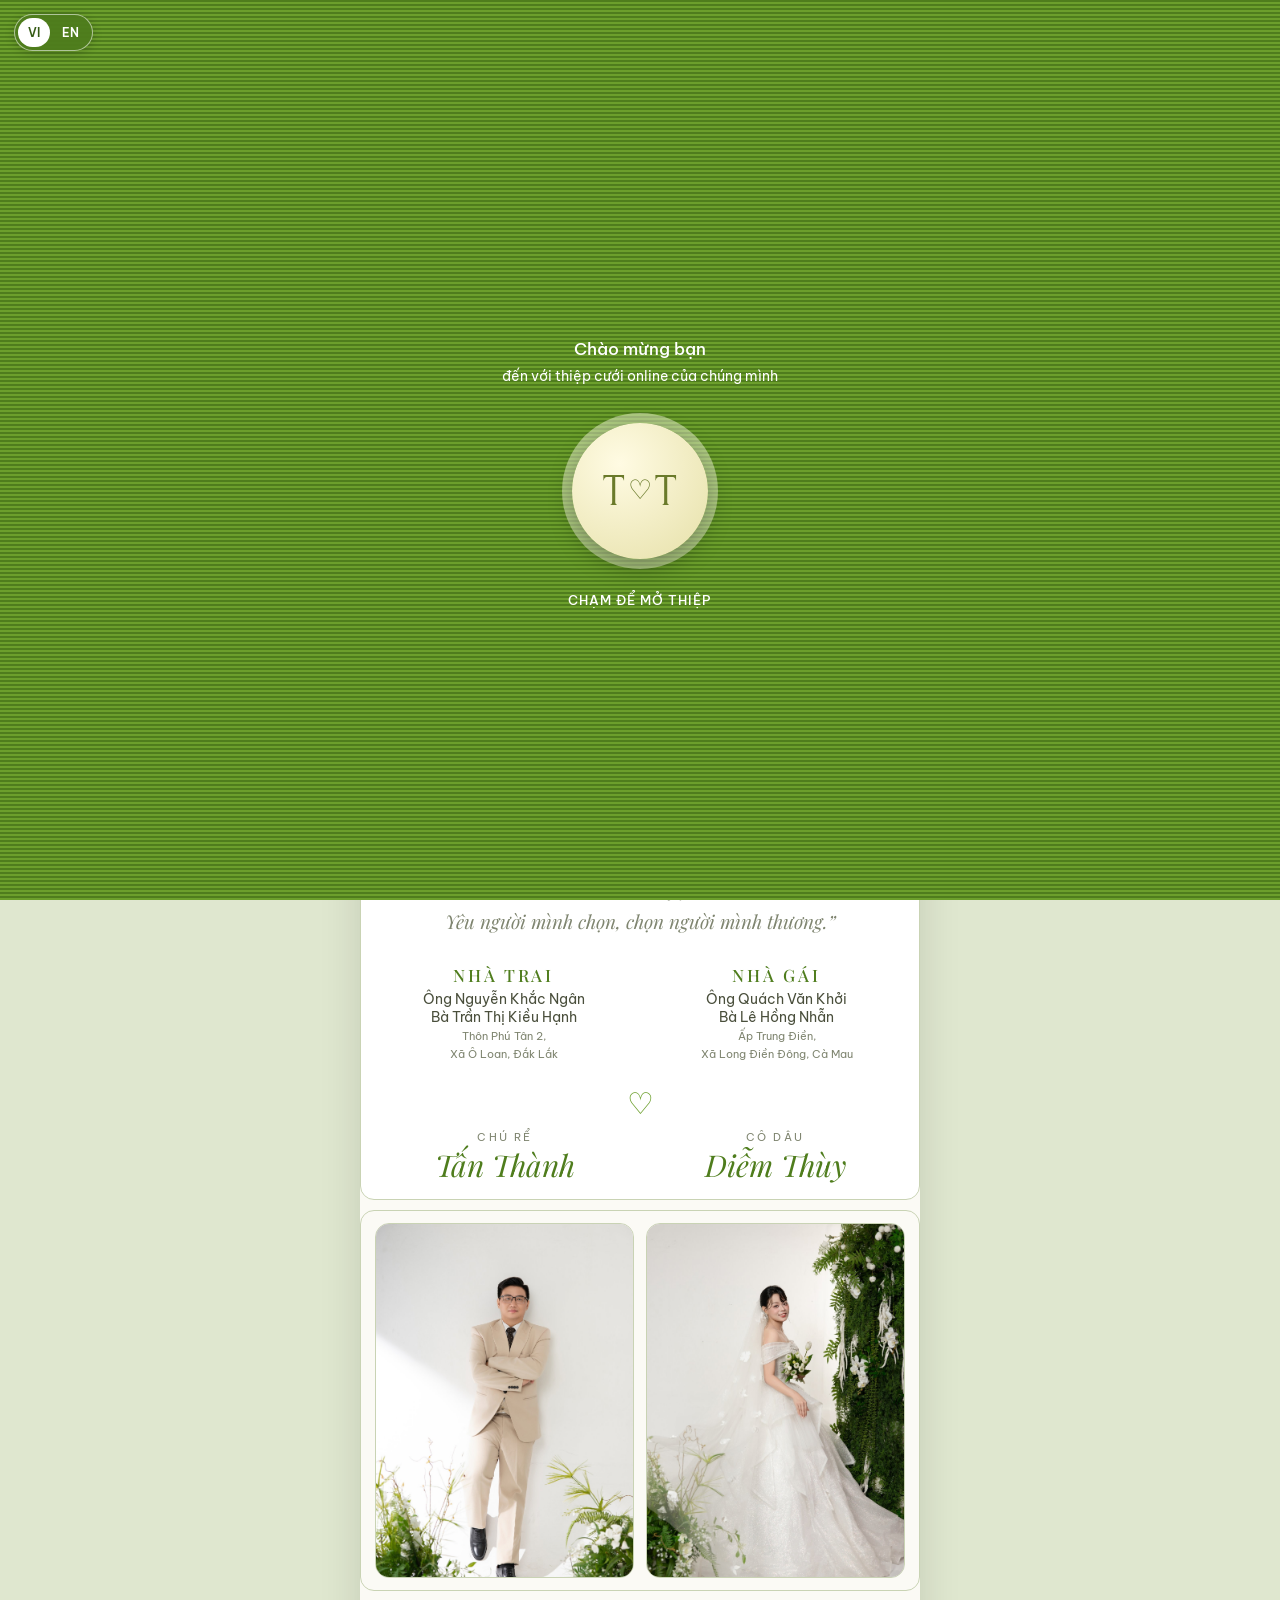
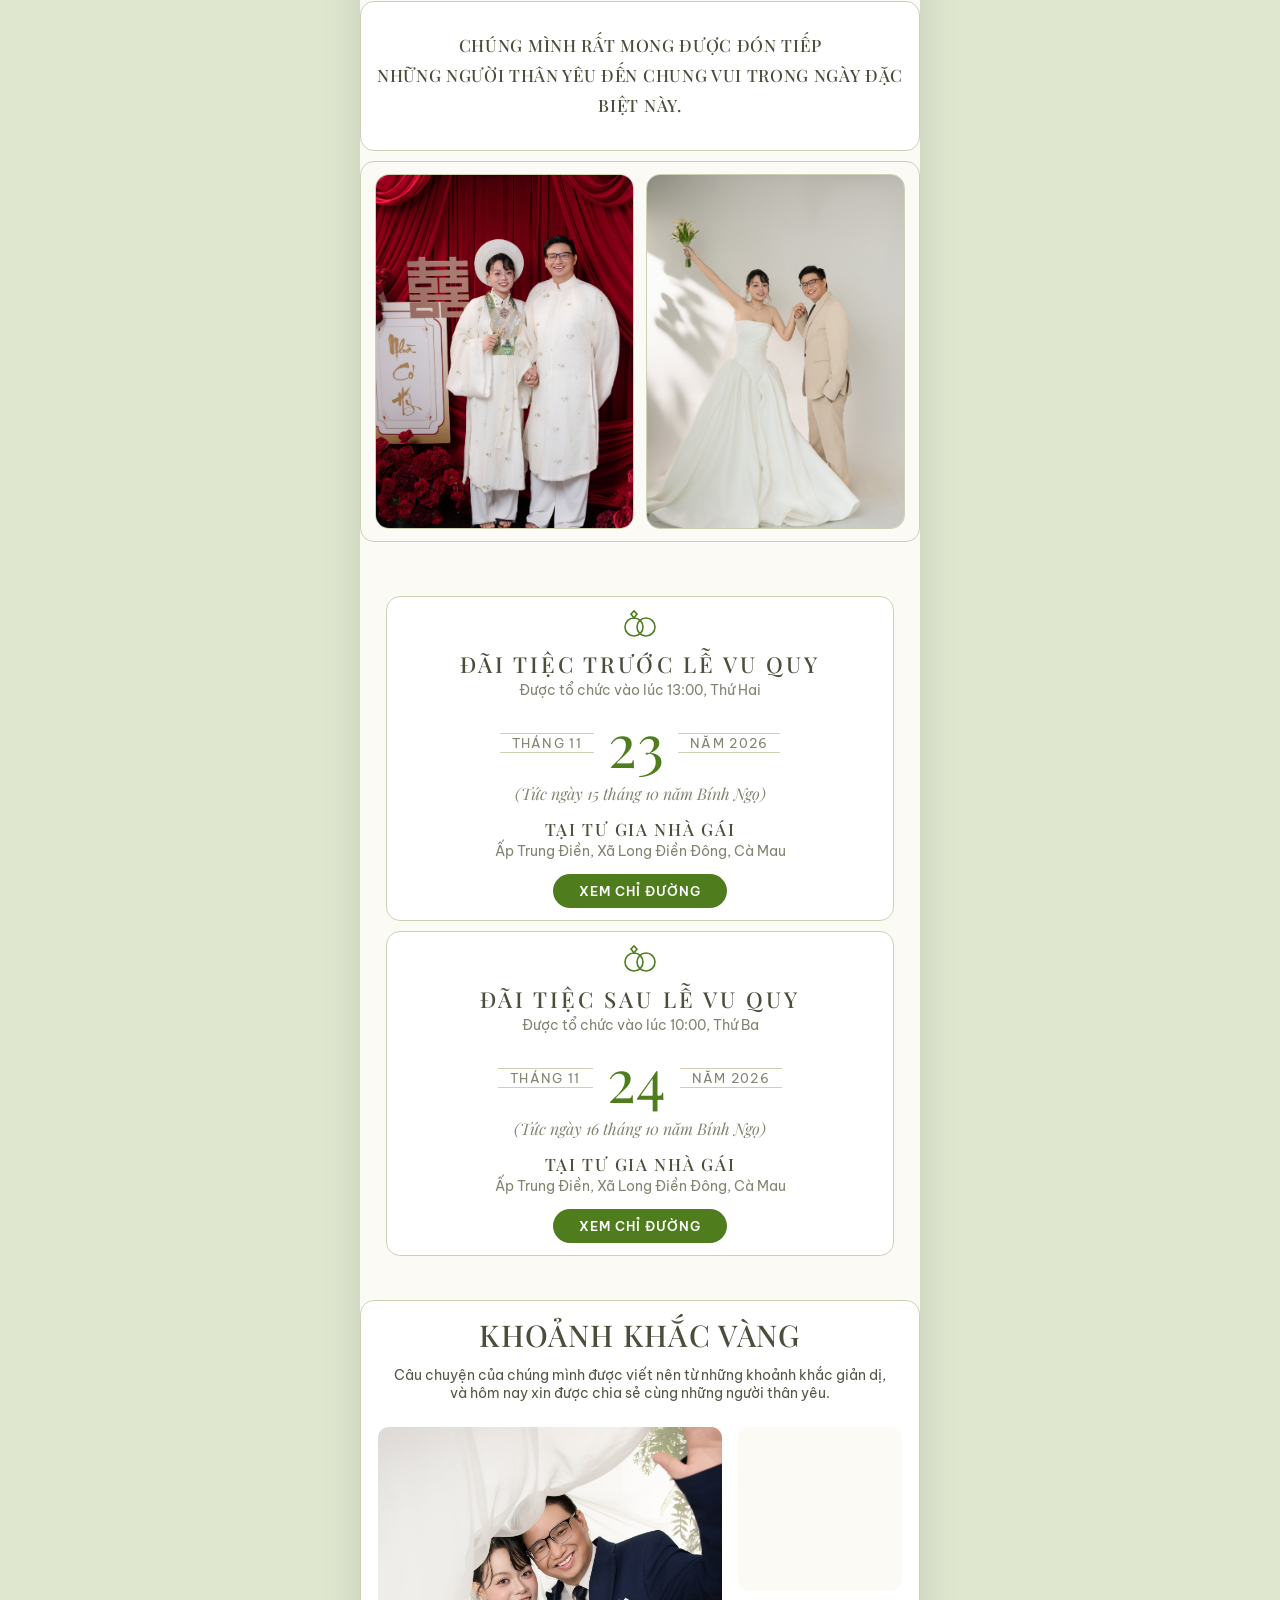
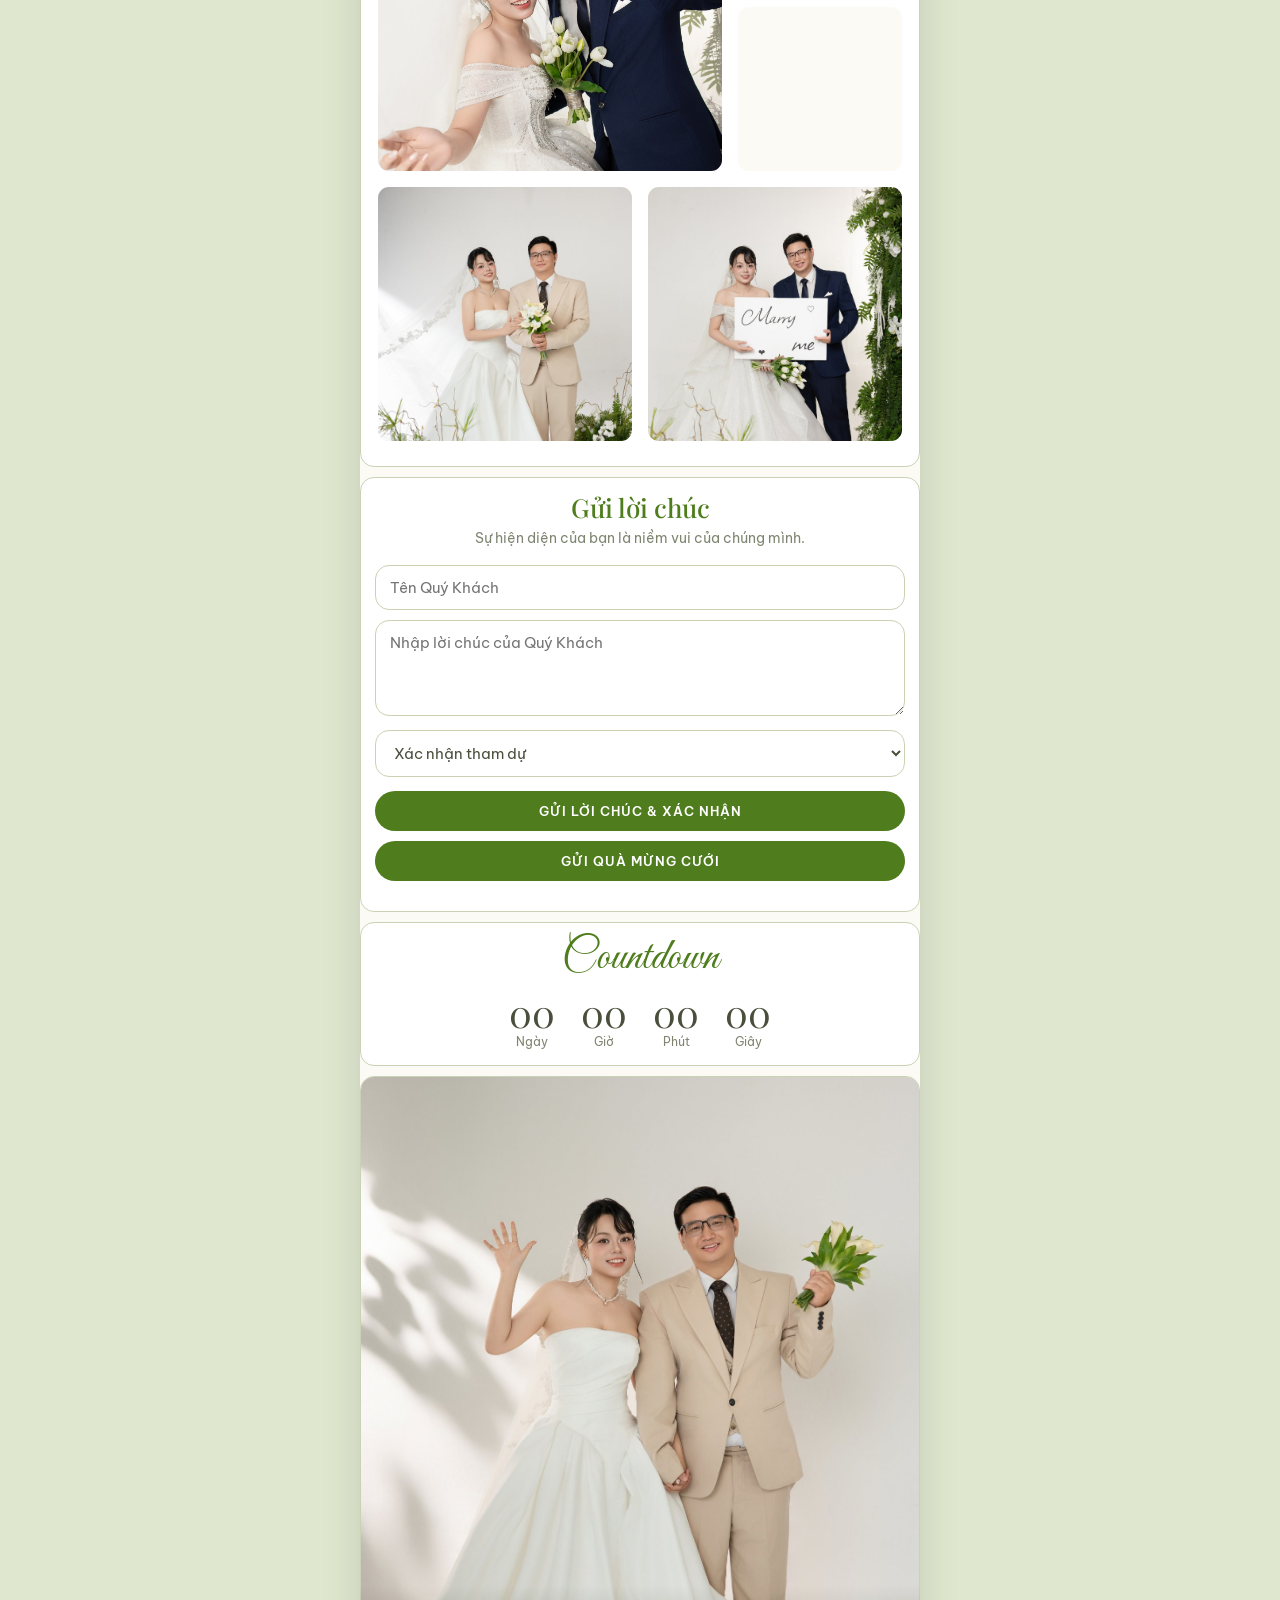
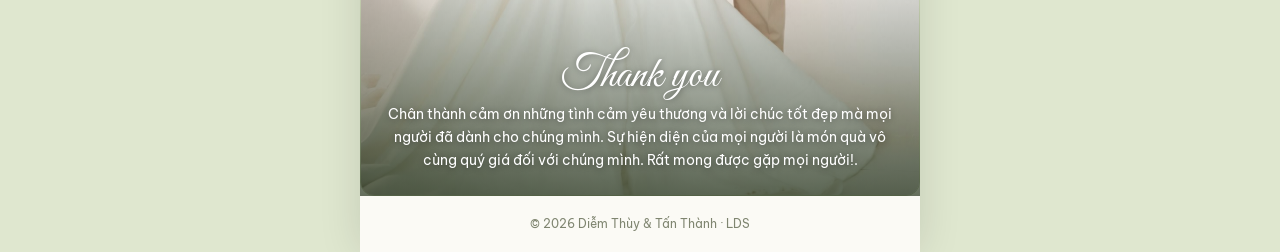
<file: index.html>
<!DOCTYPE html>
<html lang="vi">
<head>
<meta charset="utf-8">
<meta name="viewport" content="width=device-width, initial-scale=1, viewport-fit=cover">
<meta name="theme-color" content="#6c9f2c">
<title>Diễm Thùy &amp; Tấn Thành Wedding</title>
<meta name="description" content="Trân trọng kính mời bạn đến chung vui cùng gia đình Diễm Thùy &amp; Tấn Thành · 24 &amp; 28.11.2026">
<!-- Thay TEN-MIEN bằng địa chỉ trang thật để Zalo/Facebook hiện ảnh xem trước (ảnh nên ~1200x630) -->
<meta property="og:type" content="website">
<meta property="og:title" content="Thiệp cưới Diễm Thùy &amp; Tấn Thành">
<meta property="og:description" content="Trân trọng kính mời bạn đến chung vui · 24 &amp; 28.11.2026">
<meta property="og:image" content="https://ntthanhpy.github.io/thuy-thanh-wedding-invitation/assets/images/cover.jpg">
<link rel="preload" as="image" href="assets/images/cover.jpg">
<!-- Forum: seal monogram | Playfair Display: Vietnamese serif headings | Great Vibes: decorative | Be Vietnam Pro: body -->
<link rel="preconnect" href="https://fonts.googleapis.com">
<link rel="preconnect" href="https://fonts.gstatic.com" crossorigin>
<link href="https://fonts.googleapis.com/css2?family=Be+Vietnam+Pro:wght@400;500;600&amp;family=Playfair+Display:ital,wght@0,400..700;1,400..700&amp;family=Forum&amp;family=Great+Vibes&amp;display=swap" rel="stylesheet">
<link rel="stylesheet" href="assets/css/style.css">
</head>
<body class="lock">

<div id="curtain">
  <div class="h l"></div><div class="h r"></div>
  <button id="seal" aria-label="Mở thiệp cưới" data-en-aria="Open wedding invitation">
    <span class="seal-monogram" aria-hidden="true">
      <span class="seal-letter">T</span><span class="seal-heart">♡</span><span class="seal-letter">T</span>
    </span>
  </button>
  <div class="hint" data-en="Tap to open the invitation">Chạm để mở thiệp</div>
</div>

<nav class="language-switch" aria-label="Language / Ngôn ngữ"><button type="button" data-language="vi" lang="vi" aria-pressed="true">VI</button><button type="button" data-language="en" lang="en" aria-pressed="false">EN</button></nav>

<button id="musicBtn" class="music-btn" aria-label="Bật hoặc tắt nhạc" data-en-aria="Toggle music">🔇</button>
<button id="autoScrollBtn" class="auto-scroll-btn" type="button" aria-pressed="false" hidden>▶ Tự cuộn</button>

<div class="wrap">
  <header class="hero">
    <div class="ph" data-p="cover" data-l="Ảnh bìa"></div>
    <div class="ov"><div class="sc">Wedding</div><h1>DIỄM THÙY<br>TẤN THÀNH</h1><p>24 &amp; 28.11.2026</p></div>
  </header>

  <section class="sec rv">
    <p class="q" data-en-html="&ldquo;Marriage is a lifelong journey:<br>love the one you choose, and choose the one you love.&rdquo;">“Hôn nhân là chuyện cả đời,<br>Yêu người mình chọn, chọn người mình thương.”</p>
    <div class="gw" id="gw" hidden><span data-en="Together with our families, we invite">Trân trọng kính mời</span><b id="guest"></b></div>
    <div class="par">
      <div><h3 data-en="Groom’s family">Nhà trai</h3><p><span data-en="Mr. Nguyễn Khắc Ngân">Ông Nguyễn Khắc Ngân</span><br><span data-en="Mrs. Trần Thị Kiều Hạnh">Bà Trần Thị Kiều Hạnh</span><br><small data-en-html="Phú Tân 2 Hamlet,<br>Ô Loan Commune, Đắk Lắk">Thôn Phú Tân 2,<br>Xã Ô Loan, Đắk Lắk</small></p></div>
      <div><h3 data-en="Bride’s family">Nhà gái</h3><p><span data-en="Mr. Quách Văn Khởi">Ông Quách Văn Khởi</span><br><span data-en="Mrs. Lê Hồng Nhẫn">Bà Lê Hồng Nhẫn</span><br><small data-en-html="Trung Điền Hamlet,<br>Long Điền Đông Commune, Cà Mau">Ấp Trung Điền,<br>Xã Long Điền Đông, Cà Mau</small></p></div>
    </div>
    <div class="heart">♡</div>
    <div class="duo"><div><small data-en="GROOM">CHÚ RỂ</small><i>Tấn Thành</i></div><div><small data-en="BRIDE">CÔ DÂU</small><i>Diễm Thùy</i></div></div>
  </section>

  <div class="frame rv"><div class="ph r34" data-p="groom" data-l="Chú rể"></div><div class="ph r34" data-p="bride" data-l="Cô dâu"></div></div>

  <section class="sec rv"><p class="msg" data-en-html="Together with our families,<br>we warmly invite you to celebrate with us">Chúng mình rất mong được đón tiếp <br>những người thân yêu đến chung vui trong ngày đặc biệt này.</p></section>

  <div class="frame rv"><div class="ph r34" data-p="m1" data-l="Ảnh 1"></div><div class="ph r34" data-p="m2" data-l="Ảnh 2"></div></div>

  <section class="sec" id="events"></section>

  <section class="gold rv">
    <h2 data-en="GOLDEN MOMENTS">KHOẢNH KHẮC VÀNG</h2>
    <p data-en="Our story is made of simple, beautiful moments, and today we are delighted to share them with the people we love.">Câu chuyện của chúng mình được viết nên từ những khoảnh khắc giản dị, và hôm nay xin được chia sẻ cùng những người thân yêu.</p>
    <div class="mos">
      <div class="ph a" data-p="g1" data-l="Ảnh 1"></div><div class="ph b" data-p="g2" data-l="Ảnh 2"></div><div class="ph c" data-p="g3" data-l="Ảnh 3"></div>
      <div class="ph d" data-p="g4" data-l="Ảnh 4"></div><div class="ph e" data-p="g5" data-l="Ảnh 5"></div>
    </div>
  </section>

  <!-- <section class="album">
    <div class="cdt rv" style="margin:34px 0 14px"></div>
    <div id="album"></div>
  </section> -->

  <section class="sec rsvp rv">
    <h2 data-en="Send your wishes">Gửi lời chúc</h2>
    <p data-en="Your presence means the world to us.">Sự hiện diện của bạn là niềm vui của chúng mình.</p>
    <input class="in" id="nm" placeholder="Tên Quý Khách" data-en-placeholder="Your name" aria-label="Tên Quý Khách" data-en-aria="Your name" autocomplete="name">
    <textarea class="in" id="ws" placeholder="Nhập lời chúc của Quý Khách" data-en-placeholder="Write your wishes" aria-label="Lời chúc" data-en-aria="Your wishes"></textarea>
    <select class="in" id="at" aria-label="Xác nhận tham dự" data-en-aria="RSVP">
      <option value="" data-en="RSVP">Xác nhận tham dự</option>
      <option value="Mình sẽ đến dự" data-en="Joyfully attending">Mình sẽ đến dự</option>
      <option value="Rất tiếc, mình không thể đến" data-en="Regretfully unable to attend">Rất tiếc, mình không thể đến</option>
      <option value="Mình chưa chắc chắn" data-en="Not sure yet">Mình chưa chắc chắn</option>
    </select>
    <button class="btn" id="send" data-en="Send wishes &amp; RSVP">Gửi lời chúc &amp; xác nhận</button>
    <button class="btn" id="gift-open" style="margin-top:10px" data-en="Send a wedding gift">Gửi quà mừng cưới</button>
    <div class="wishes" id="wl"></div>
  </section>

  <section class="sec rv" style="padding-top:8px">
    <div class="cdt">Countdown</div>
    <div class="cd" id="cd"><div><b>00</b><span data-en="Days">Ngày</span></div><div><b>00</b><span data-en="Hours">Giờ</span></div><div><b>00</b><span data-en="Minutes">Phút</span></div><div><b>00</b><span data-en="Seconds">Giây</span></div></div>
    <p class="cdl" id="cdl"></p>
  </section>

  <section class="ty">
    <div class="ph" data-p="ty" data-l="Ảnh cảm ơn"></div>
    <div class="t"><span class="sc">Thank you</span><span data-en="Thank you for taking the time to celebrate with our families. Your presence is our greatest joy on this special day.">Chân thành cảm ơn những tình cảm yêu thương và lời chúc tốt đẹp mà mọi người đã dành cho chúng mình. <br>Sự hiện diện của mọi người là món quà vô cùng quý giá đối với chúng mình. <br>Rất mong được gặp mọi người!.</span></div>
  </section>
  <footer>© 2026 Diễm Thùy &amp; Tấn Thành · LDS</footer>
</div>

<dialog id="gift">
  <h2 class="serif" data-en="Wedding gift">Hộp mừng cưới</h2>
  <!-- <div class="bk"><b data-en="Groom · Tấn Thành">Chú rể · Tấn Thành</b>Techcombank · 2010200078<br><button class="btn cp" data-c="2010200078" data-en="Copy account number">Sao chép số tài khoản</button></div> -->
  <div class="bk"><b data-en="Bride · Diễm Thùy">Cô dâu · Diễm Thùy</b>VIB · 094150546<br><button class="btn cp" data-c="1027364415" data-en="Copy account number">Sao chép số tài khoản</button>
    <img src="assets/images/vib_qr.jpg" alt="Mã VietQR mừng cưới" data-en-alt="Wedding gift VietQR code" loading="lazy"></div>
  <button class="btn sm" id="gift-close" data-en="Close">Đóng</button>
</dialog>

<div id="lb" hidden role="dialog" aria-label="Xem ảnh" data-en-aria="View photo"><button class="x" aria-label="Đóng" data-en-aria="Close">✕</button><button class="pv" aria-label="Ảnh trước" data-en-aria="Previous photo">‹</button><img alt="Ảnh cưới Tấn Thành và Diễm Thùy" data-en-alt="Tấn Thành and Diễm Thùy wedding photo"><button class="nx" aria-label="Ảnh sau" data-en-aria="Next photo">›</button></div>
<div class="toast" id="toast" role="status"></div>

<script src="assets/js/i18n.js"></script>
<script src="assets/js/main.js"></script>
</body>
</html>
</file>
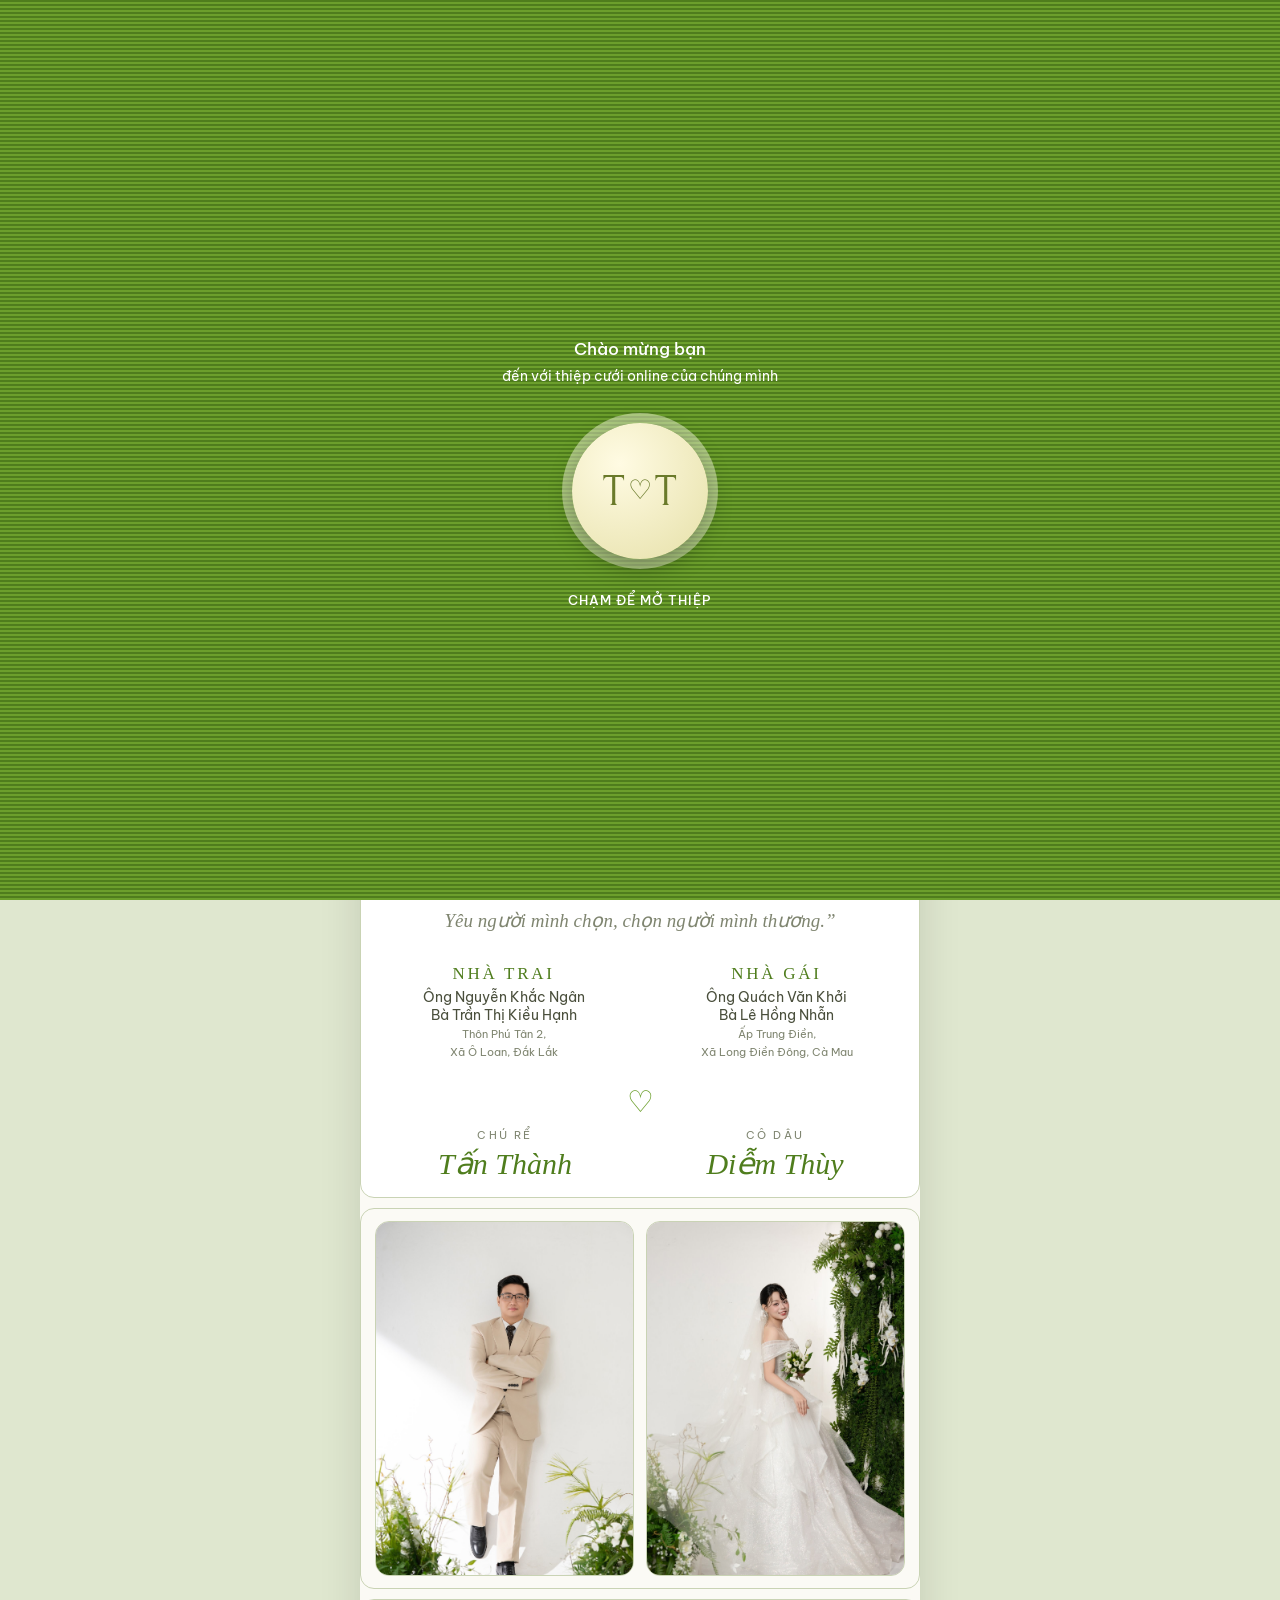
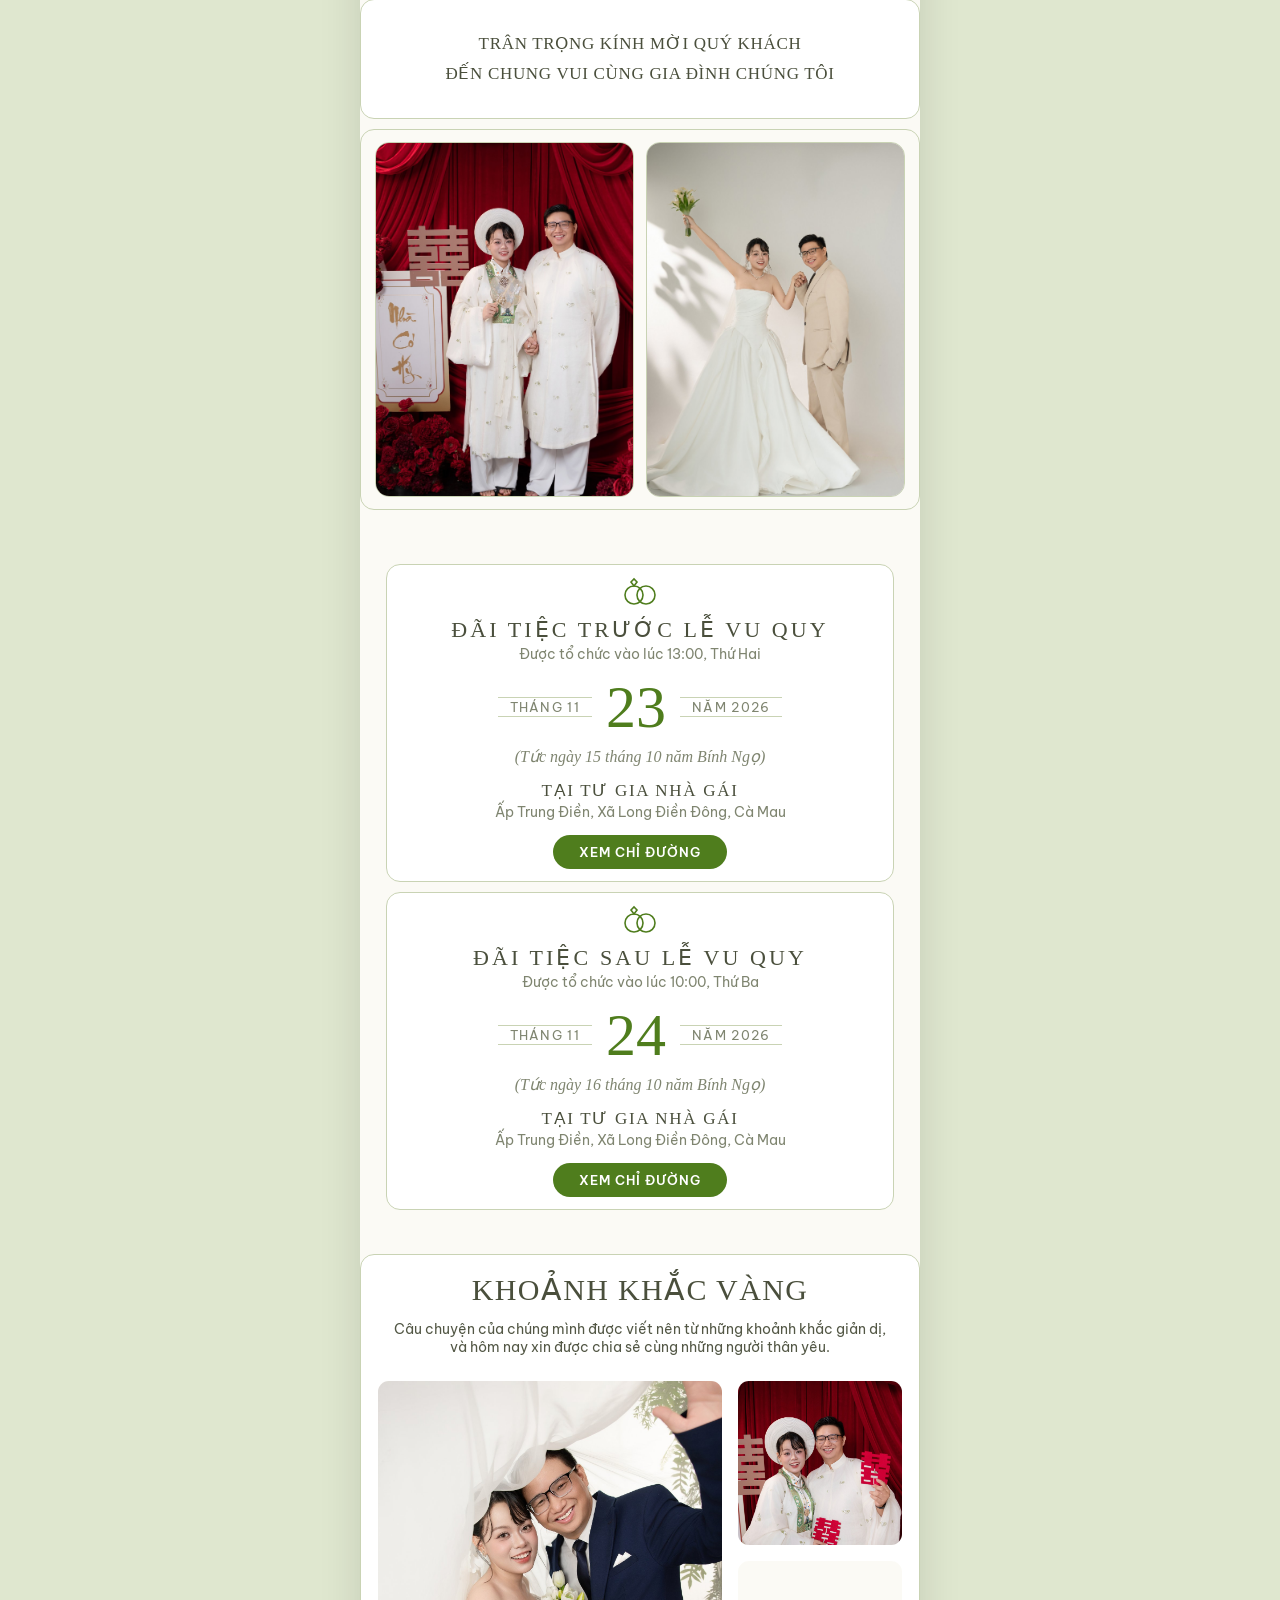
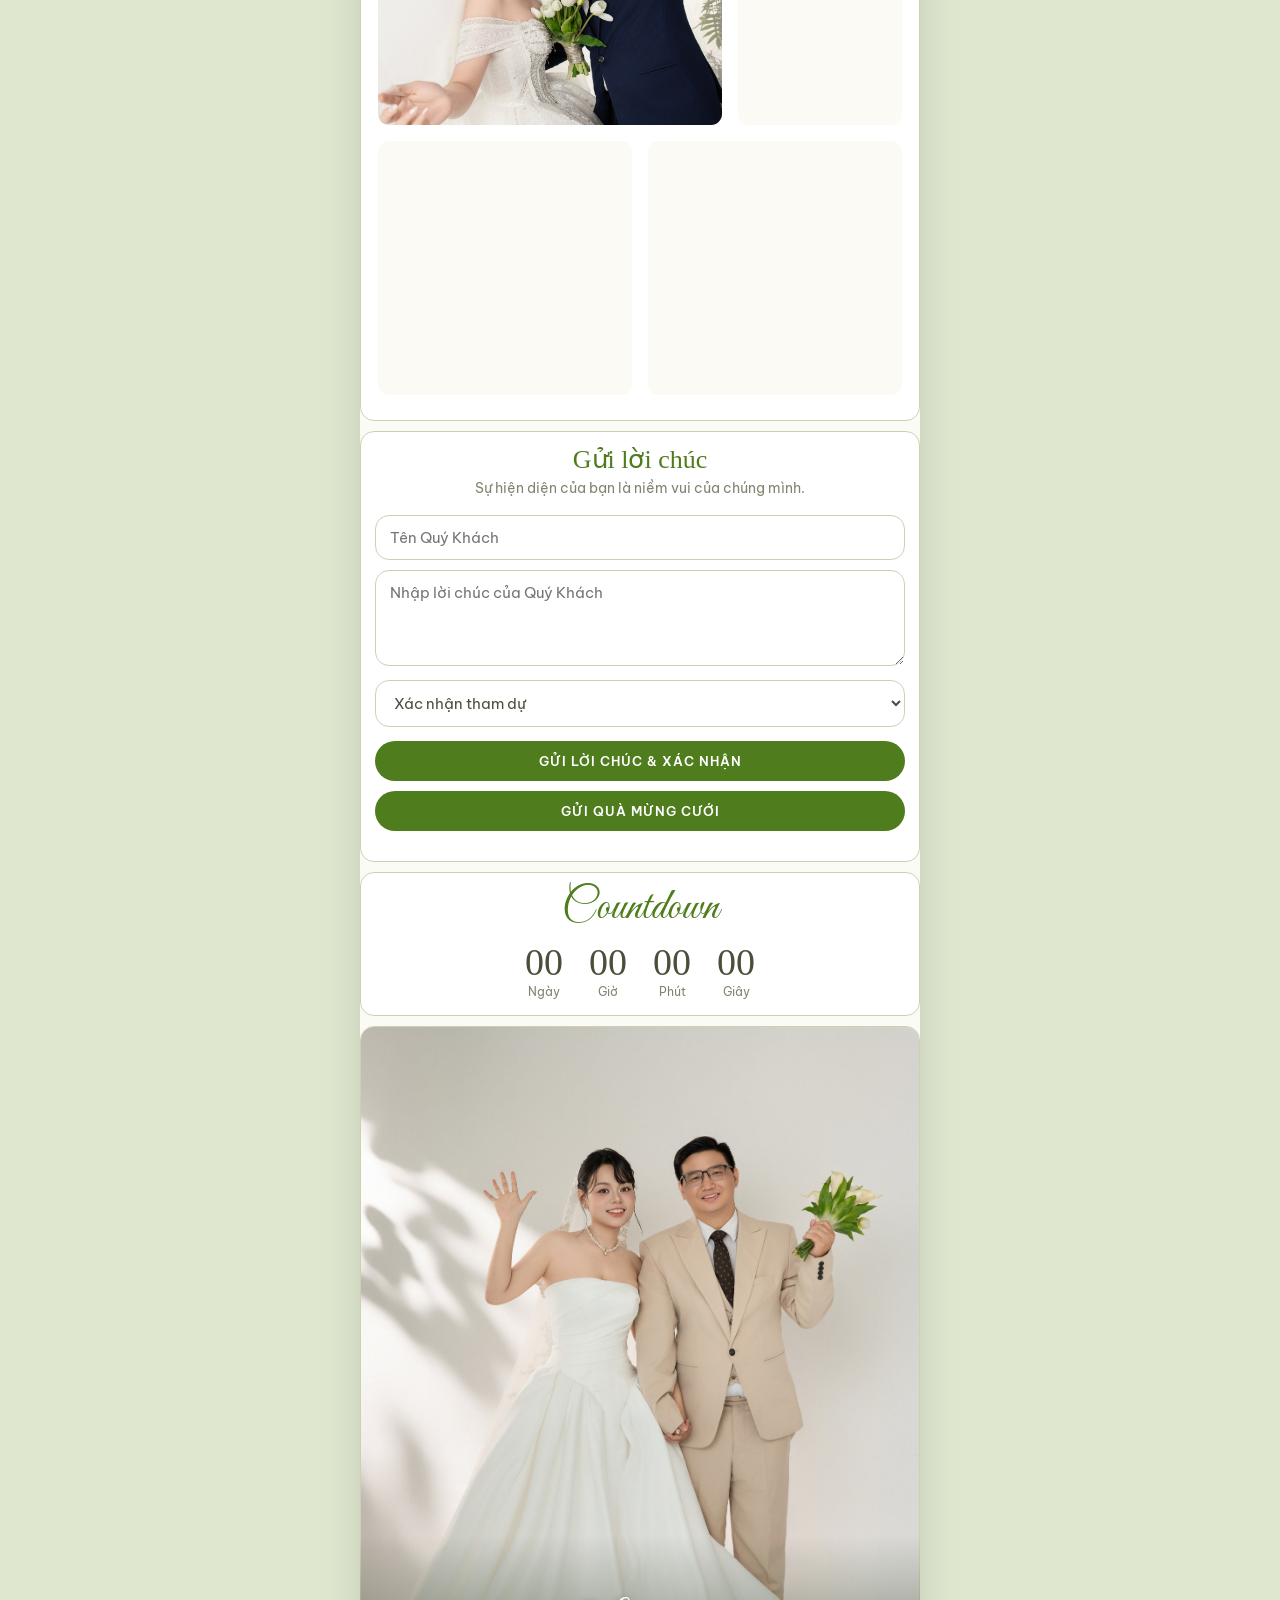
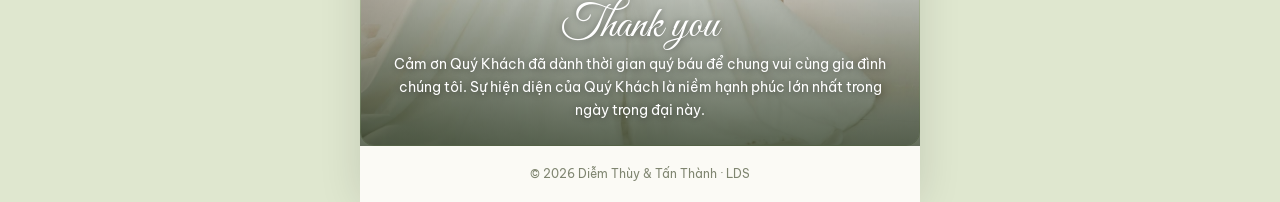
<file: index (1) copy.html>
<!DOCTYPE html>
<html lang="vi">
<head>
<meta charset="utf-8">
<meta name="viewport" content="width=device-width, initial-scale=1, viewport-fit=cover">
<meta name="theme-color" content="#6c9f2c">
<title>Diễm Thùy &amp; Tấn Thành Wedding</title>
<meta name="description" content="Trân trọng kính mời bạn đến chung vui cùng gia đình Diễm Thùy &amp; Tấn Thành · 24 &amp; 28.11.2026">
<!-- Thay TEN-MIEN bằng địa chỉ trang thật để Zalo/Facebook hiện ảnh xem trước (ảnh nên ~1200x630) -->
<meta property="og:type" content="website">
<meta property="og:title" content="Thiệp cưới Diễm Thùy &amp; Tấn Thành">
<meta property="og:description" content="Trân trọng kính mời bạn đến chung vui · 24 &amp; 28.11.2026">
<meta property="og:image" content="https://ntthanhpy.github.io/thuy-thanh-wedding-invitation/assets/images/cover.jpg">
<link rel="preload" as="image" href="assets/images/cover.jpg">
<!-- Forum: seal monogram | Bodoni Moda: serif content | Great Vibes: decorative | Be Vietnam Pro: body -->
<link rel="preconnect" href="https://fonts.googleapis.com">
<link rel="preconnect" href="https://fonts.gstatic.com" crossorigin>
<link href="https://fonts.googleapis.com/css2?family=Be+Vietnam+Pro:wght@400;500;600&amp;family=Bodoni+Moda:ital,opsz,wght@0,6..96,400..700;1,6..96,400..700&amp;family=Forum&amp;family=Great+Vibes&amp;display=swap" rel="stylesheet">
<link rel="stylesheet" href="assets/css/style.css">
</head>
<body class="lock">

<div id="curtain">
  <div class="h l"></div><div class="h r"></div>
  <button id="seal" aria-label="Mở thiệp cưới">
    <span class="seal-monogram" aria-hidden="true">
      <span class="seal-letter">T</span><span class="seal-heart">♡</span><span class="seal-letter">T</span>
    </span>
  </button>
  <div class="hint">Chạm để mở thiệp</div>
</div>

<button id="musicBtn" class="music-btn" aria-label="Bật hoặc tắt nhạc">🔇</button>

<div class="wrap">
  <header class="hero">
    <div class="ph" data-p="cover" data-l="Ảnh bìa"></div>
    <div class="ov"><div class="sc">Wedding</div><h1>DIỄM THÙY<br>TẤN THÀNH</h1><p>24 &amp; 28.11.2026</p></div>
  </header>

  <section class="sec rv">
    <p class="q">“Hôn nhân là chuyện cả đời,<br>Yêu người mình chọn, chọn người mình thương.”</p>
    <div class="gw" id="gw" hidden>Trân trọng kính mời<b id="guest"></b></div>
    <div class="par">
      <div><h3>Nhà trai</h3><p>Ông Nguyễn Khắc Ngân<br>Bà Trần Thị Kiều Hạnh<br><small>Thôn Phú Tân 2,<br>Xã Ô Loan, Đắk Lắk</small></p></div>
      <div><h3>Nhà gái</h3><p>Ông Quách Văn Khởi<br>Bà Lê Hồng Nhẫn<br><small>Ấp Trung Điền,<br>Xã Long Điền Đông, Cà Mau</small></p></div>
    </div>
    <div class="heart">♡</div>
    <div class="duo"><div><small>CHÚ RỂ</small><i>Tấn Thành</i></div><div><small>CÔ DÂU</small><i>Diễm Thùy</i></div></div>
  </section>

  <div class="frame rv"><div class="ph r34" data-p="groom" data-l="Chú rể"></div><div class="ph r34" data-p="bride" data-l="Cô dâu"></div></div>

  <section class="sec rv"><p class="msg">Trân trọng kính mời quý khách<br>đến chung vui cùng gia đình chúng tôi</p></section>

  <div class="frame rv"><div class="ph r34" data-p="m1" data-l="Ảnh 1"></div><div class="ph r34" data-p="m2" data-l="Ảnh 2"></div></div>

  <section class="sec" id="events"></section>

  <section class="gold rv">
    <h2>KHOẢNH KHẮC VÀNG</h2>
    <p>Câu chuyện của chúng mình được viết nên từ những khoảnh khắc giản dị, và hôm nay xin được chia sẻ cùng những người thân yêu.</p>
    <div class="mos">
      <div class="ph a" data-p="g1" data-l="Ảnh 1"></div><div class="ph b" data-p="g2" data-l="Ảnh 2"></div><div class="ph c" data-p="g3" data-l="Ảnh 3"></div>
      <div class="ph d" data-p="g4" data-l="Ảnh 4"></div><div class="ph e" data-p="g5" data-l="Ảnh 5"></div>
    </div>
  </section>

  <!-- <section class="album">
    <div class="cdt rv" style="margin:34px 0 14px"></div>
    <div id="album"></div>
  </section> -->

  <section class="sec rsvp rv">
    <h2>Gửi lời chúc</h2>
    <p>Sự hiện diện của bạn là niềm vui của chúng mình.</p>
    <input class="in" id="nm" placeholder="Tên Quý Khách" aria-label="Tên Quý Khách" autocomplete="name">
    <textarea class="in" id="ws" placeholder="Nhập lời chúc của Quý Khách" aria-label="Lời chúc"></textarea>
    <select class="in" id="at" aria-label="Xác nhận tham dự">
      <option value="">Xác nhận tham dự</option>
      <option>Mình sẽ đến dự</option>
      <option>Rất tiếc, mình không thể đến</option>
      <option>Mình chưa chắc chắn</option>
    </select>
    <button class="btn" id="send">Gửi lời chúc &amp; xác nhận</button>
    <button class="btn" id="gift-open" style="margin-top:10px">Gửi quà mừng cưới</button>
    <div class="wishes" id="wl"></div>
  </section>

  <section class="sec rv" style="padding-top:8px">
    <div class="cdt">Countdown</div>
    <div class="cd" id="cd"><div><b>00</b>Ngày</div><div><b>00</b>Giờ</div><div><b>00</b>Phút</div><div><b>00</b>Giây</div></div>
    <p class="cdl" id="cdl"></p>
  </section>

  <section class="ty">
    <div class="ph" data-p="ty" data-l="Ảnh cảm ơn"></div>
    <div class="t"><span class="sc">Thank you</span>Cảm ơn Quý Khách đã dành thời gian quý báu để chung vui cùng gia đình chúng tôi. Sự hiện diện của Quý Khách là niềm hạnh phúc lớn nhất trong ngày trọng đại này.</div>
  </section>
  <footer>© 2026 Diễm Thùy &amp; Tấn Thành · LDS</footer>
</div>

<dialog id="gift">
  <h2 class="serif">Hộp mừng cưới</h2>
  <div class="bk"><b>Chú rể · Tấn Thành</b>Techcombank · 2010200078<br><button class="btn cp" data-c="2010200078">Sao chép số tài khoản</button></div>
  <div class="bk"><b>Cô dâu · Diễm Thùy</b>Vietcombank · 1027364415<br><button class="btn cp" data-c="1027364415">Sao chép số tài khoản</button>
    <img src="assets/images/vietqr.png" alt="Mã VietQR mừng cưới" loading="lazy"></div>
  <button class="btn sm" id="gift-close">Đóng</button>
</dialog>

<div id="lb" hidden role="dialog" aria-label="Xem ảnh"><button class="x" aria-label="Đóng">✕</button><button class="pv" aria-label="Ảnh trước">‹</button><img alt="Ảnh cưới Tấn Thành và Diễm Thùy"><button class="nx" aria-label="Ảnh sau">›</button></div>
<div class="toast" id="toast" role="status"></div>

<script src="assets/js/main.js"></script>
</body>
</html>
</file>
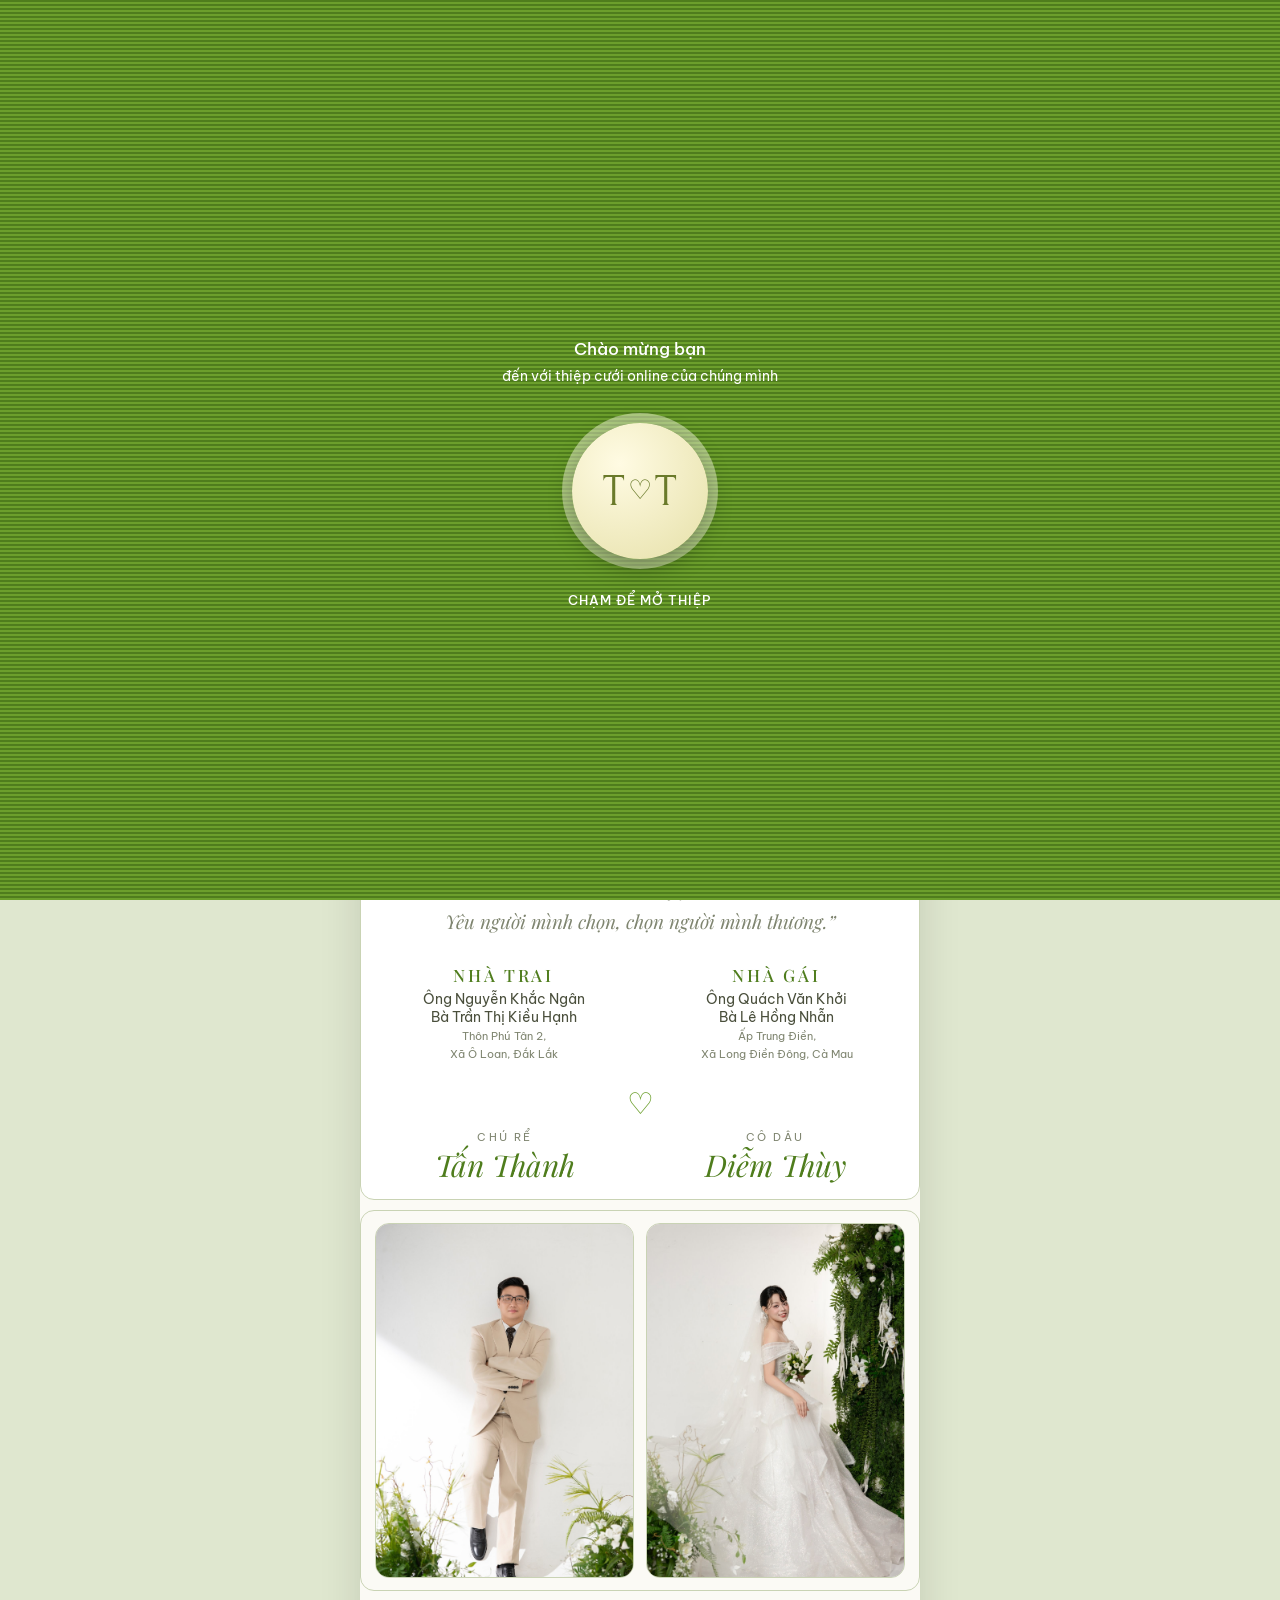
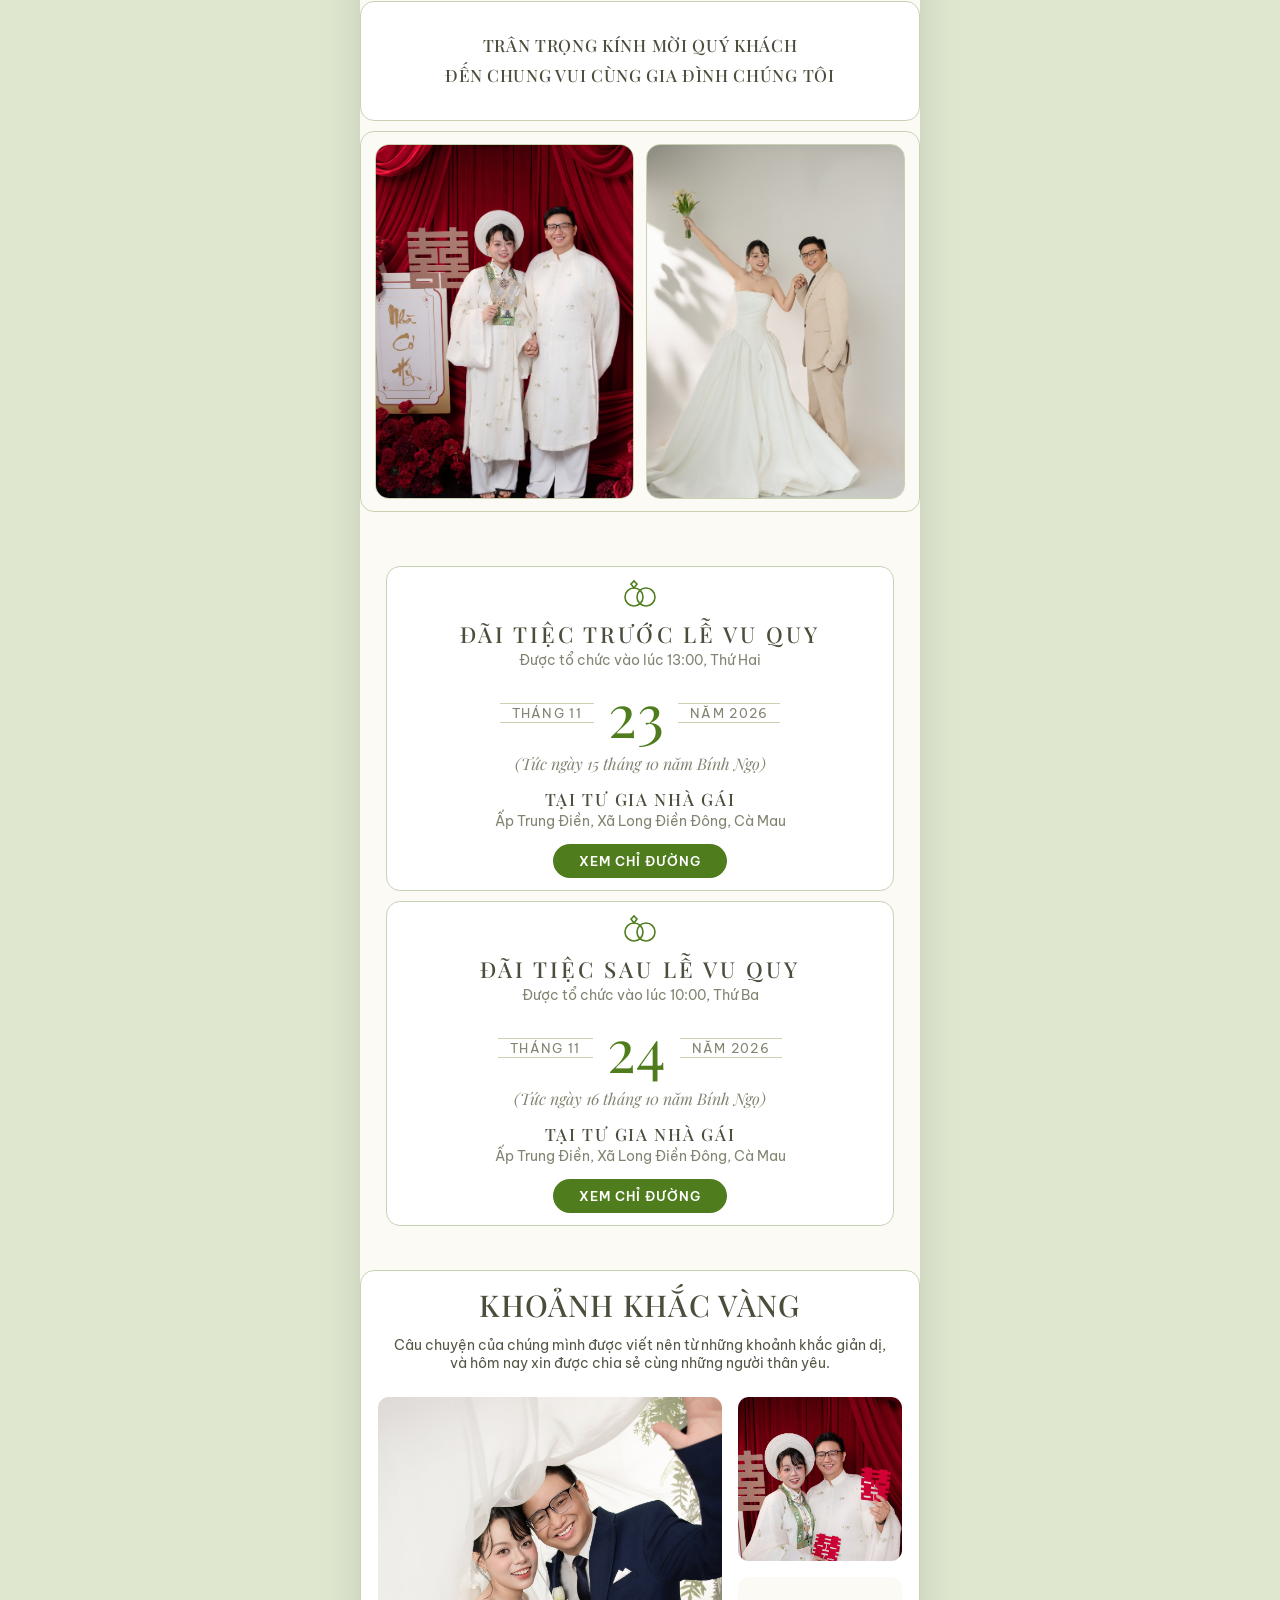
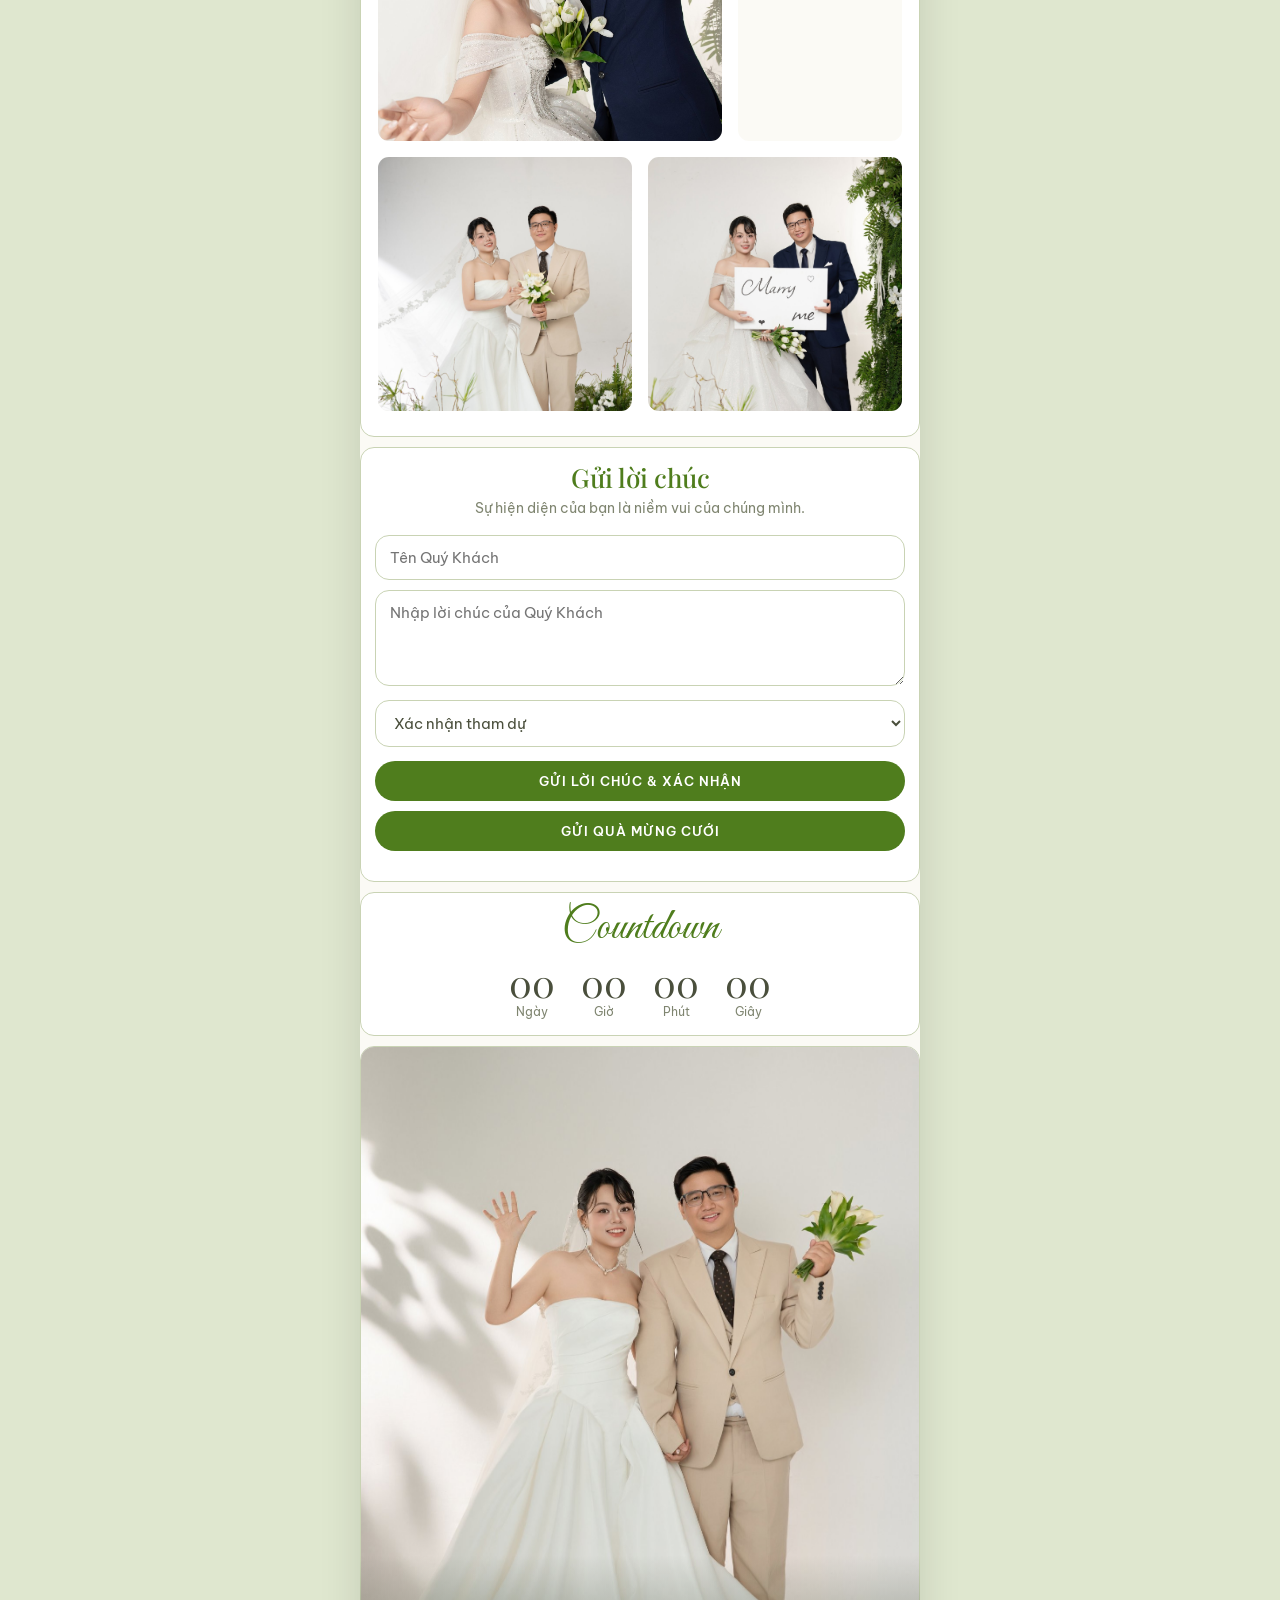
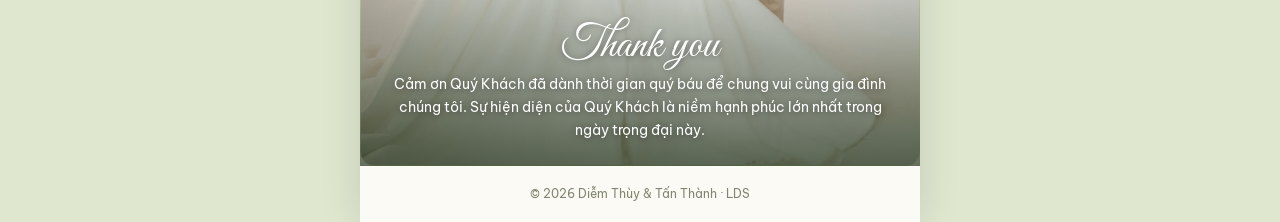
<file: index (2) copy.html>
<!DOCTYPE html>
<html lang="vi">
<head>
<meta charset="utf-8">
<meta name="viewport" content="width=device-width, initial-scale=1, viewport-fit=cover">
<meta name="theme-color" content="#6c9f2c">
<title>Diễm Thùy &amp; Tấn Thành Wedding</title>
<meta name="description" content="Trân trọng kính mời bạn đến chung vui cùng gia đình Diễm Thùy &amp; Tấn Thành · 24 &amp; 28.11.2026">
<!-- Thay TEN-MIEN bằng địa chỉ trang thật để Zalo/Facebook hiện ảnh xem trước (ảnh nên ~1200x630) -->
<meta property="og:type" content="website">
<meta property="og:title" content="Thiệp cưới Diễm Thùy &amp; Tấn Thành">
<meta property="og:description" content="Trân trọng kính mời bạn đến chung vui · 24 &amp; 28.11.2026">
<meta property="og:image" content="https://ntthanhpy.github.io/thuy-thanh-wedding-invitation/assets/images/cover.jpg">
<link rel="preload" as="image" href="assets/images/cover.jpg">
<!-- Forum: seal monogram | Playfair Display: Vietnamese serif headings | Great Vibes: decorative | Be Vietnam Pro: body -->
<link rel="preconnect" href="https://fonts.googleapis.com">
<link rel="preconnect" href="https://fonts.gstatic.com" crossorigin>
<link href="https://fonts.googleapis.com/css2?family=Be+Vietnam+Pro:wght@400;500;600&amp;family=Playfair+Display:ital,wght@0,400..700;1,400..700&amp;family=Forum&amp;family=Great+Vibes&amp;display=swap" rel="stylesheet">
<link rel="stylesheet" href="assets/css/style.css">
</head>
<body class="lock">

<div id="curtain">
  <div class="h l"></div><div class="h r"></div>
  <button id="seal" aria-label="Mở thiệp cưới">
    <span class="seal-monogram" aria-hidden="true">
      <span class="seal-letter">T</span><span class="seal-heart">♡</span><span class="seal-letter">T</span>
    </span>
  </button>
  <div class="hint">Chạm để mở thiệp</div>
</div>

<button id="musicBtn" class="music-btn" aria-label="Bật hoặc tắt nhạc">🔇</button>

<div class="wrap">
  <header class="hero">
    <div class="ph" data-p="cover" data-l="Ảnh bìa"></div>
    <div class="ov"><div class="sc">Wedding</div><h1>DIỄM THÙY<br>TẤN THÀNH</h1><p>24 &amp; 28.11.2026</p></div>
  </header>

  <section class="sec rv">
    <p class="q">“Hôn nhân là chuyện cả đời,<br>Yêu người mình chọn, chọn người mình thương.”</p>
    <div class="gw" id="gw" hidden>Trân trọng kính mời<b id="guest"></b></div>
    <div class="par">
      <div><h3>Nhà trai</h3><p>Ông Nguyễn Khắc Ngân<br>Bà Trần Thị Kiều Hạnh<br><small>Thôn Phú Tân 2,<br>Xã Ô Loan, Đắk Lắk</small></p></div>
      <div><h3>Nhà gái</h3><p>Ông Quách Văn Khởi<br>Bà Lê Hồng Nhẫn<br><small>Ấp Trung Điền,<br>Xã Long Điền Đông, Cà Mau</small></p></div>
    </div>
    <div class="heart">♡</div>
    <div class="duo"><div><small>CHÚ RỂ</small><i>Tấn Thành</i></div><div><small>CÔ DÂU</small><i>Diễm Thùy</i></div></div>
  </section>

  <div class="frame rv"><div class="ph r34" data-p="groom" data-l="Chú rể"></div><div class="ph r34" data-p="bride" data-l="Cô dâu"></div></div>

  <section class="sec rv"><p class="msg">Trân trọng kính mời quý khách<br>đến chung vui cùng gia đình chúng tôi</p></section>

  <div class="frame rv"><div class="ph r34" data-p="m1" data-l="Ảnh 1"></div><div class="ph r34" data-p="m2" data-l="Ảnh 2"></div></div>

  <section class="sec" id="events"></section>

  <section class="gold rv">
    <h2>KHOẢNH KHẮC VÀNG</h2>
    <p>Câu chuyện của chúng mình được viết nên từ những khoảnh khắc giản dị, và hôm nay xin được chia sẻ cùng những người thân yêu.</p>
    <div class="mos">
      <div class="ph a" data-p="g1" data-l="Ảnh 1"></div><div class="ph b" data-p="g2" data-l="Ảnh 2"></div><div class="ph c" data-p="g3" data-l="Ảnh 3"></div>
      <div class="ph d" data-p="g4" data-l="Ảnh 4"></div><div class="ph e" data-p="g5" data-l="Ảnh 5"></div>
    </div>
  </section>

  <!-- <section class="album">
    <div class="cdt rv" style="margin:34px 0 14px"></div>
    <div id="album"></div>
  </section> -->

  <section class="sec rsvp rv">
    <h2>Gửi lời chúc</h2>
    <p>Sự hiện diện của bạn là niềm vui của chúng mình.</p>
    <input class="in" id="nm" placeholder="Tên Quý Khách" aria-label="Tên Quý Khách" autocomplete="name">
    <textarea class="in" id="ws" placeholder="Nhập lời chúc của Quý Khách" aria-label="Lời chúc"></textarea>
    <select class="in" id="at" aria-label="Xác nhận tham dự">
      <option value="">Xác nhận tham dự</option>
      <option>Mình sẽ đến dự</option>
      <option>Rất tiếc, mình không thể đến</option>
      <option>Mình chưa chắc chắn</option>
    </select>
    <button class="btn" id="send">Gửi lời chúc &amp; xác nhận</button>
    <button class="btn" id="gift-open" style="margin-top:10px">Gửi quà mừng cưới</button>
    <div class="wishes" id="wl"></div>
  </section>

  <section class="sec rv" style="padding-top:8px">
    <div class="cdt">Countdown</div>
    <div class="cd" id="cd"><div><b>00</b>Ngày</div><div><b>00</b>Giờ</div><div><b>00</b>Phút</div><div><b>00</b>Giây</div></div>
    <p class="cdl" id="cdl"></p>
  </section>

  <section class="ty">
    <div class="ph" data-p="ty" data-l="Ảnh cảm ơn"></div>
    <div class="t"><span class="sc">Thank you</span>Cảm ơn Quý Khách đã dành thời gian quý báu để chung vui cùng gia đình chúng tôi. Sự hiện diện của Quý Khách là niềm hạnh phúc lớn nhất trong ngày trọng đại này.</div>
  </section>
  <footer>© 2026 Diễm Thùy &amp; Tấn Thành · LDS</footer>
</div>

<dialog id="gift">
  <h2 class="serif">Hộp mừng cưới</h2>
  <div class="bk"><b>Chú rể · Tấn Thành</b>Techcombank · 2010200078<br><button class="btn cp" data-c="2010200078">Sao chép số tài khoản</button></div>
  <div class="bk"><b>Cô dâu · Diễm Thùy</b>Vietcombank · 1027364415<br><button class="btn cp" data-c="1027364415">Sao chép số tài khoản</button>
    <img src="assets/images/vietqr.png" alt="Mã VietQR mừng cưới" loading="lazy"></div>
  <button class="btn sm" id="gift-close">Đóng</button>
</dialog>

<div id="lb" hidden role="dialog" aria-label="Xem ảnh"><button class="x" aria-label="Đóng">✕</button><button class="pv" aria-label="Ảnh trước">‹</button><img alt="Ảnh cưới Tấn Thành và Diễm Thùy"><button class="nx" aria-label="Ảnh sau">›</button></div>
<div class="toast" id="toast" role="status"></div>

<script src="assets/js/main.js"></script>
</body>
</html>
</file>
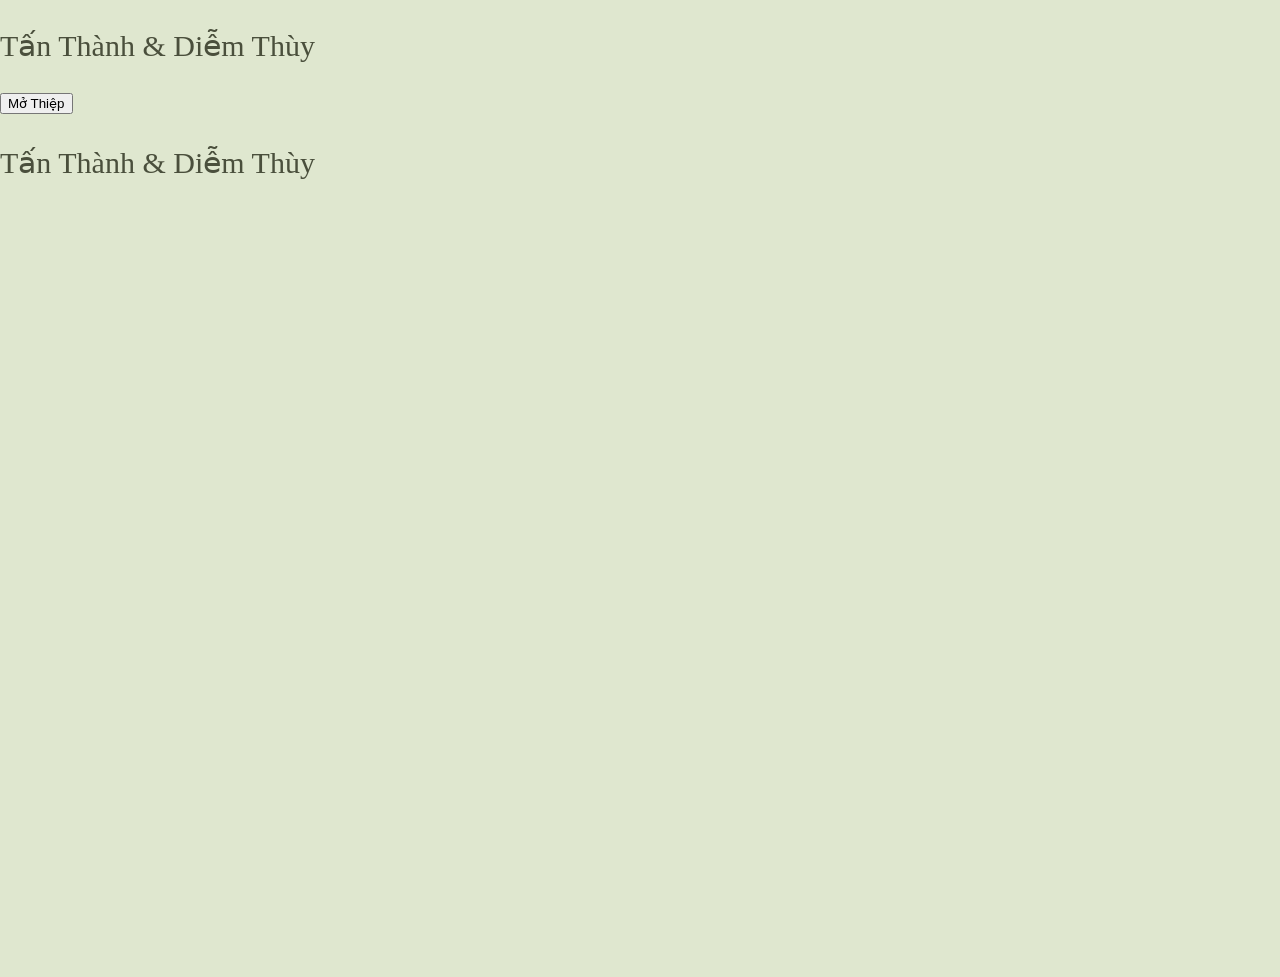
<file: index2.html>
<!DOCTYPE html>
<html lang="vi">

<head>
    <meta charset="UTF-8">
    <meta name="viewport" content="width=device-width,initial-scale=1">
    <title>Wedding</title>
    <link rel="stylesheet" href="assets/css/style.css">
</head>

<body><audio id="bgMusic2" loop>
        <source src="assets/audio/wedding.mp3" type="audio/mpeg">
    </audio>
    <div id="cover" class="cover">
        <div>
            <h1>Tấn Thành & Diễm Thùy</h1><button id="openBtn">Mở Thiệp</button>
        </div>
    </div>
    <header class="hero">
        <h1>Tấn Thành & Diễm Thùy</h1>
        <div id="countdown"></div>
    </header>
    <script src="assets/js/main.js"></script>
</body>

</html>
</file>
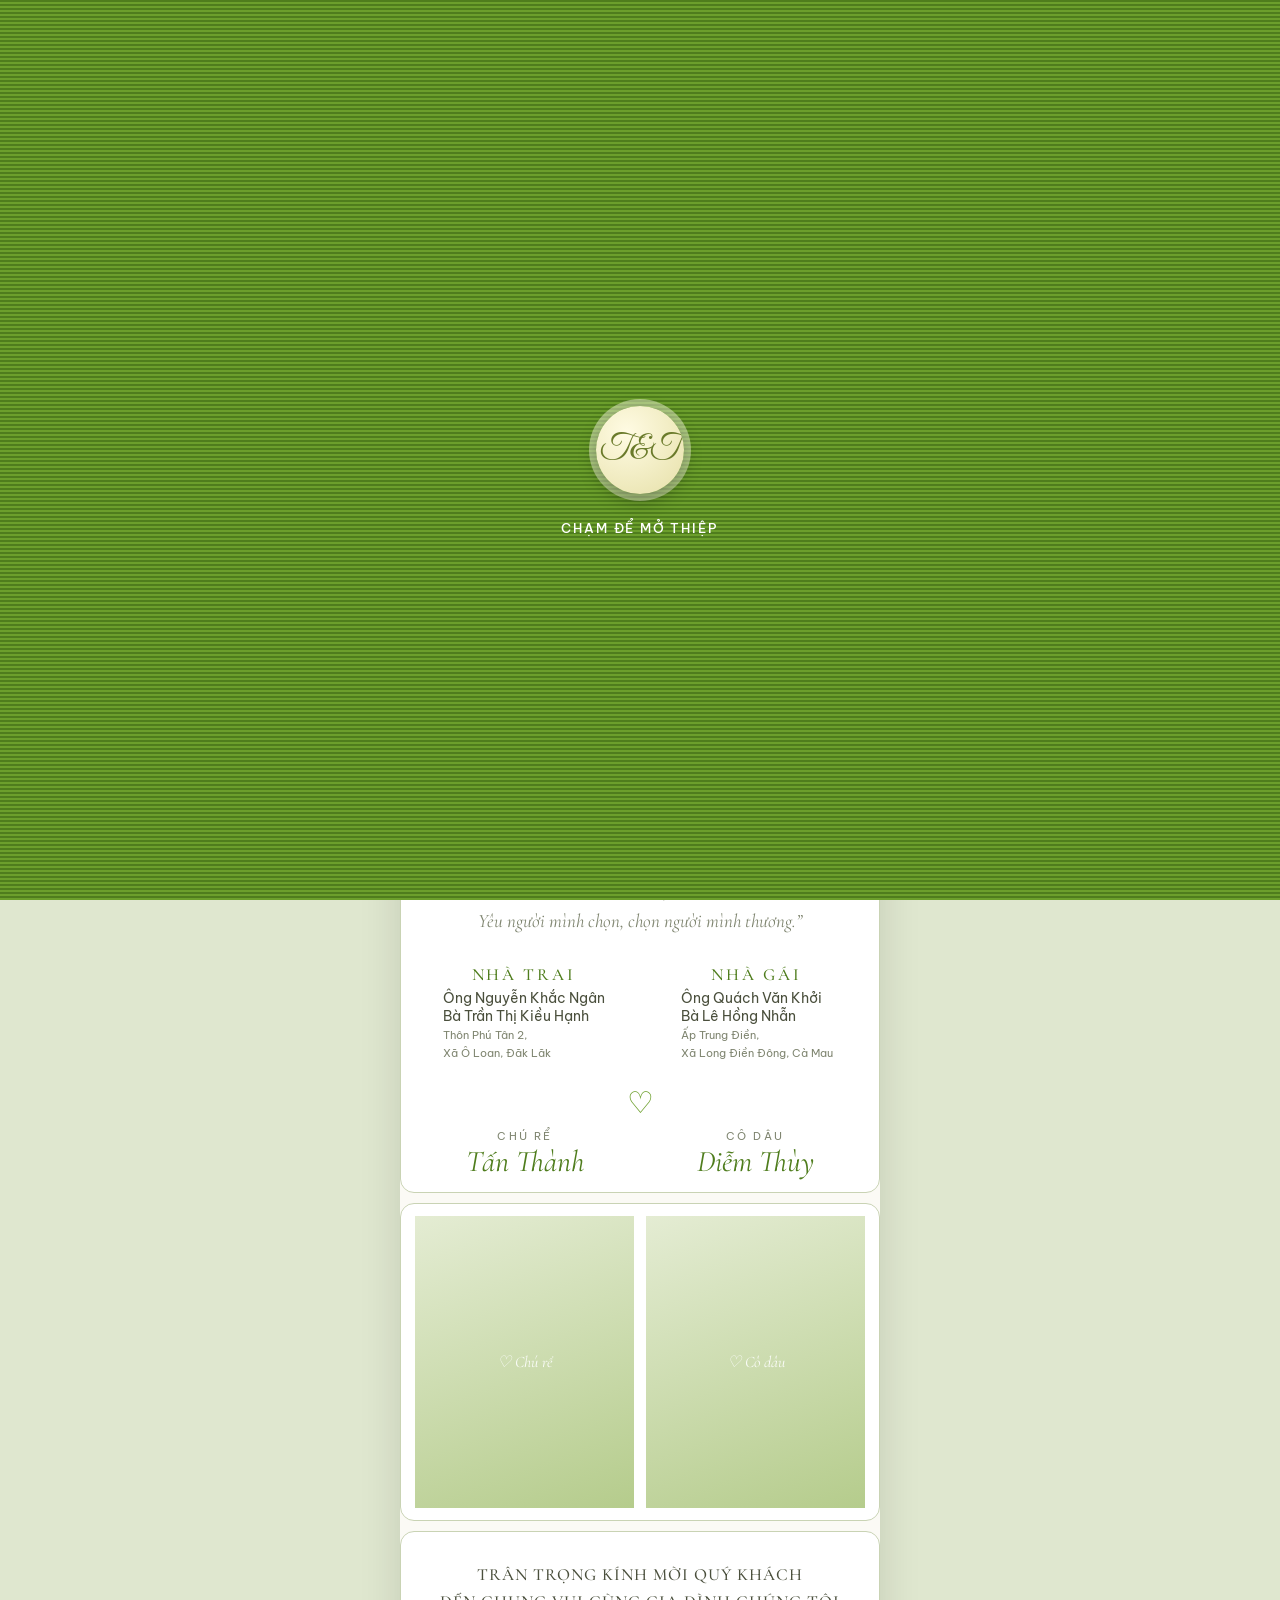
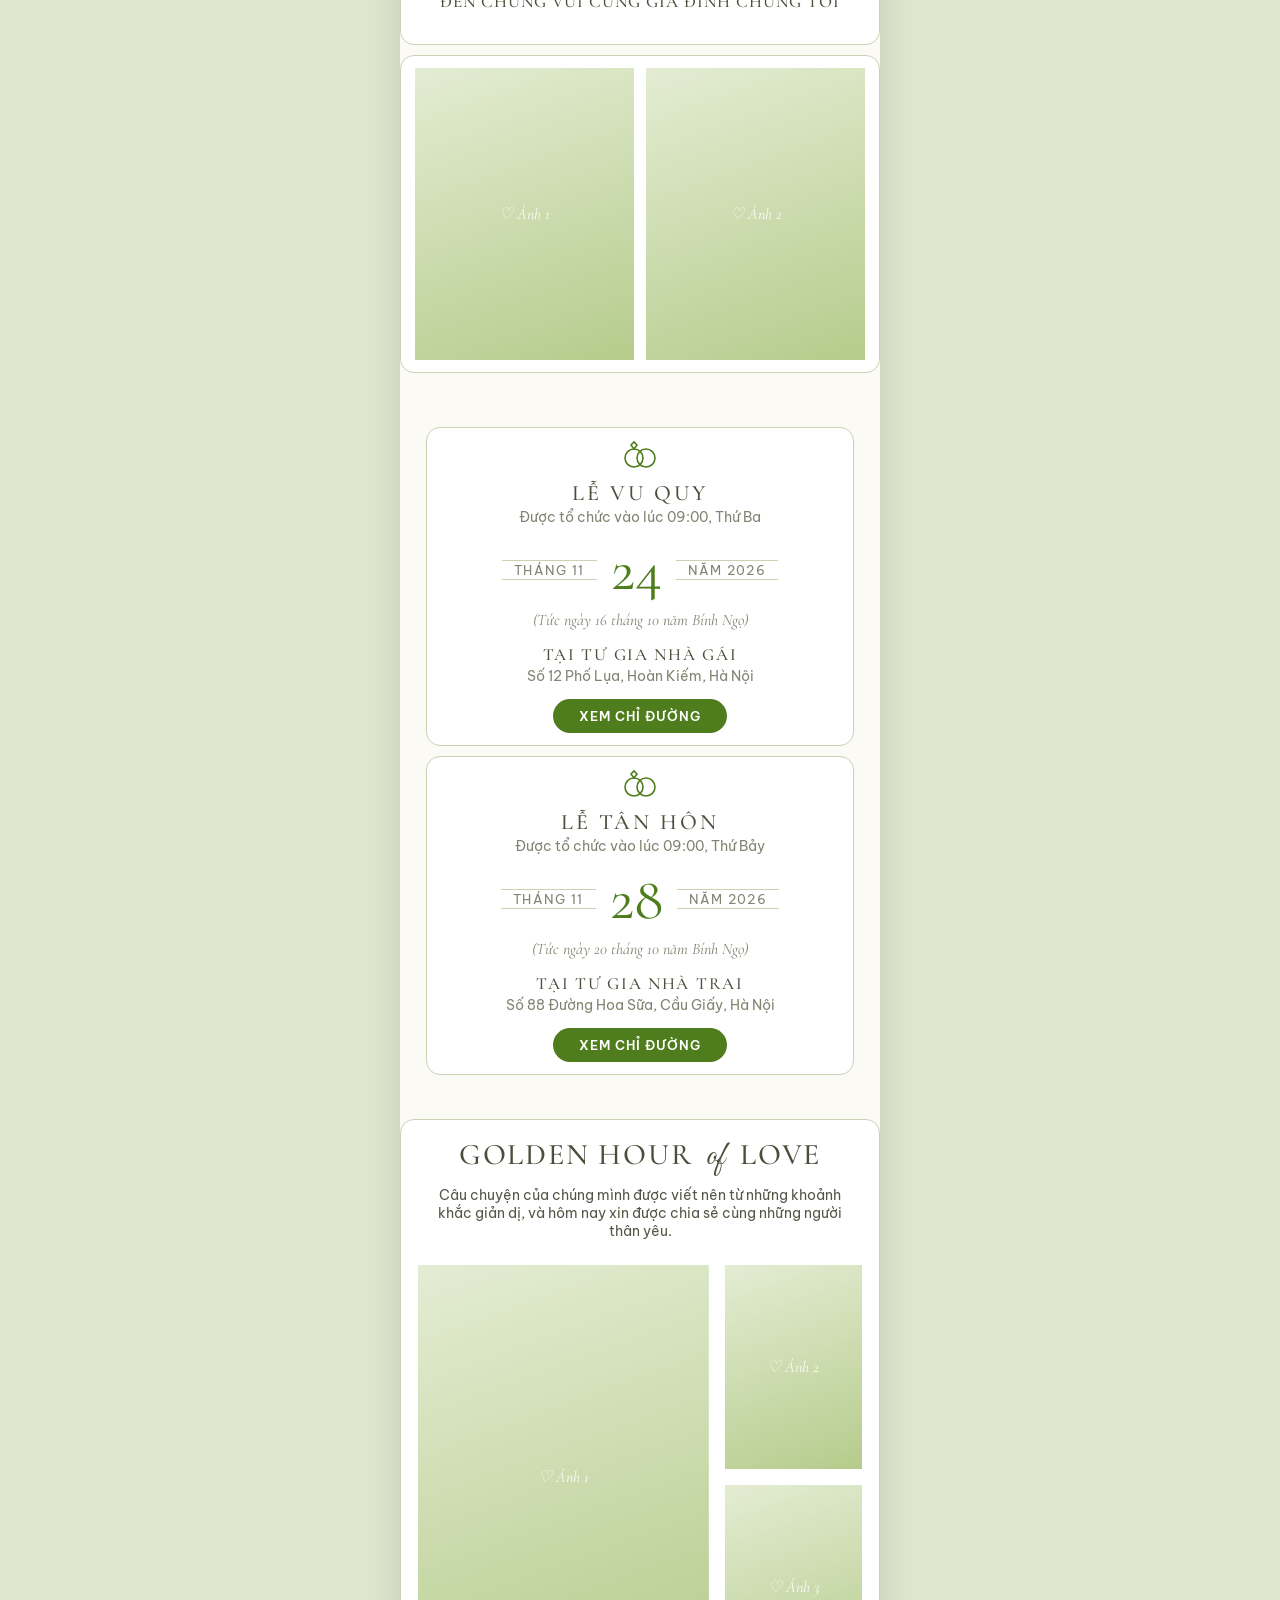
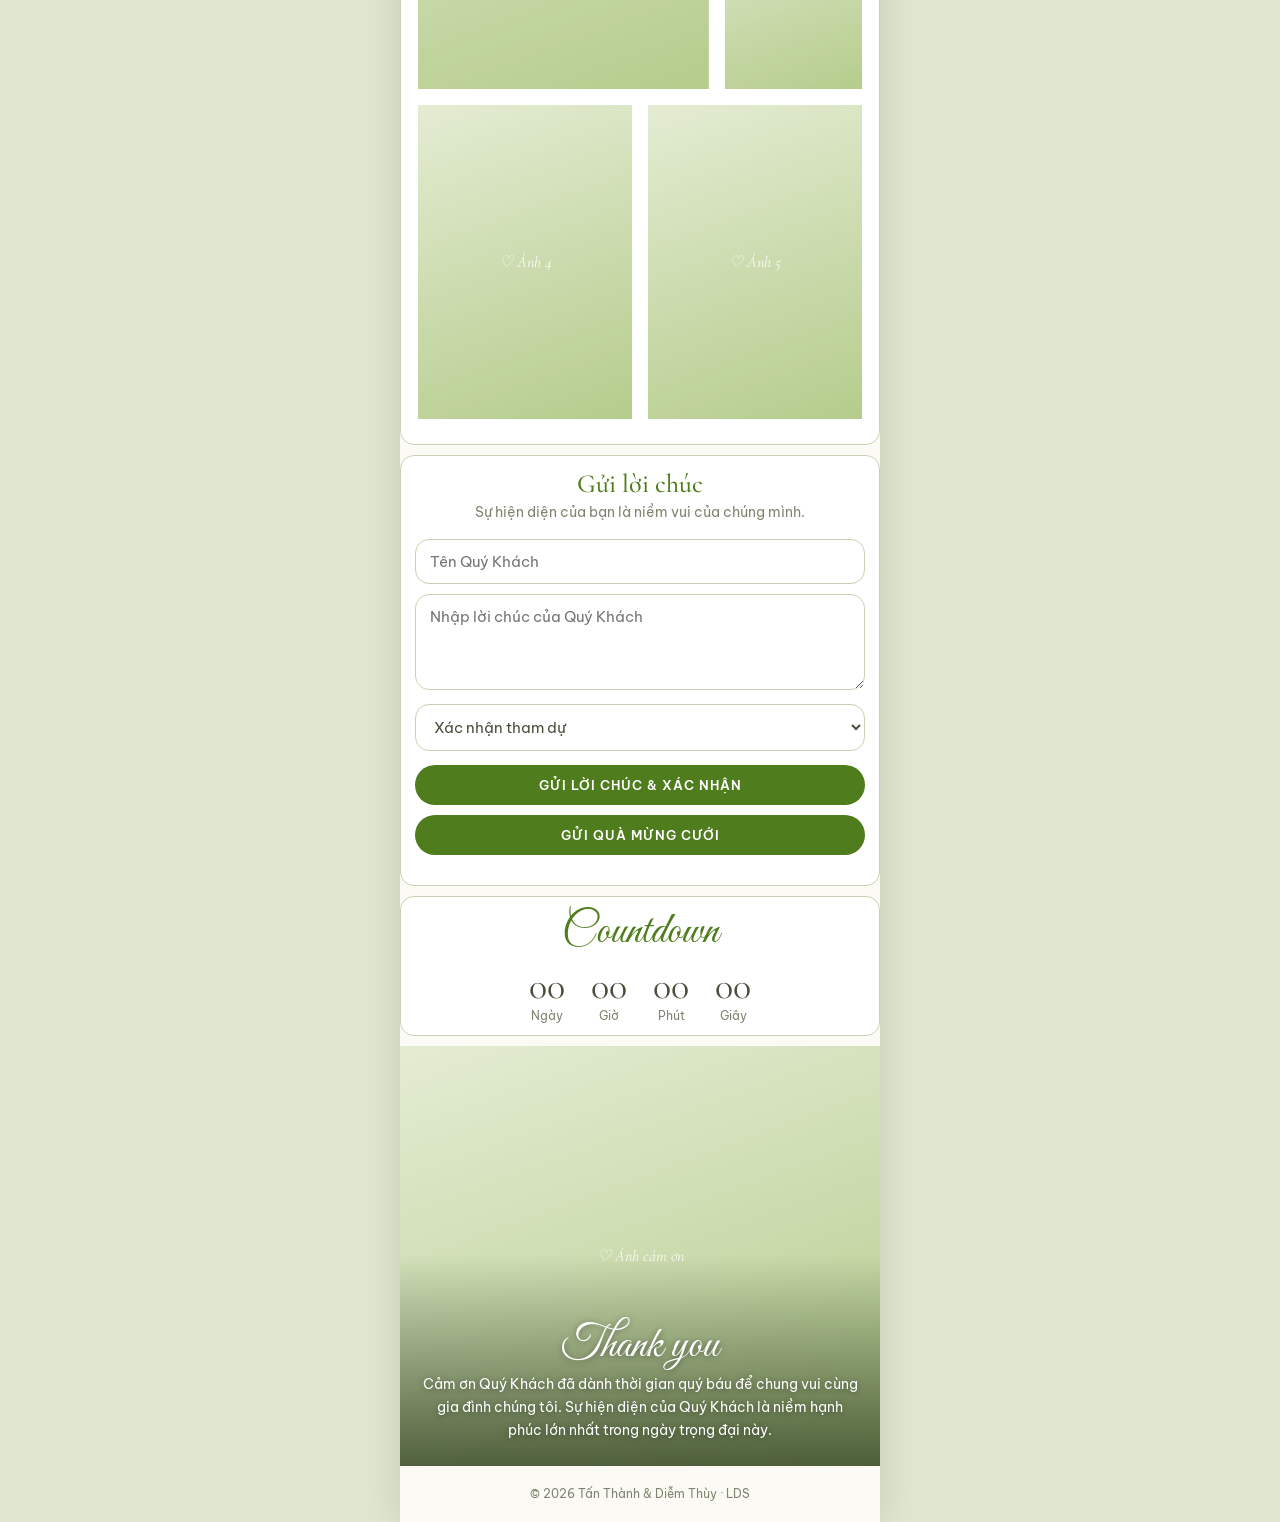
<file: index_old3.html>
<!DOCTYPE html>
<html lang="vi">

<head>
  <meta charset="utf-8">
  <meta name="viewport" content="width=device-width, initial-scale=1, viewport-fit=cover">
  <title>Tấn Thành &amp; Diễm Thùy Wedding</title>
  <link rel="stylesheet" href="assets/css/style.css">
  <link
    href="https://fonts.googleapis.com/css2?family=Be+Vietnam+Pro:wght@400;500;600&family=Cormorant+Garamond:ital,wght@0,400;0,500;0,600;1,400&family=Great+Vibes&display=swap"
    rel="stylesheet">
  <style>
    :root {
      --g: #6c9f2c;
      --g2: #4f7d1d;
      --bg: #fbfaf5;
      --out: #dfe7cf;
      --ink: #4a4f3c;
      --soft: #7f8570;
      --line: #c9d3b4;
      --card: #fff;
      --p1: #e4ecd3;
      --p2: #b5cc8c;
      box-sizing: border-box;
      padding-top: env(safe-area-inset-top, 0px);
      padding-bottom: env(safe-area-inset-bottom, 0px);
      color-scheme: light
    }

    @media(prefers-color-scheme:dark) {
      :root:not([data-theme="light"]) {
        --g: #7fb03d;
        --g2: #5a8a22;
        --bg: #171d13;
        --out: #0d110a;
        --ink: #e7ead9;
        --soft: #a5ab92;
        --line: #38452d;
        --card: #1f281a;
        --p1: #2c3a22;
        --p2: #476a2a;
        color-scheme: dark
      }
    }

    :root[data-theme="dark"] {
      --g: #7fb03d;
      --g2: #5a8a22;
      --bg: #171d13;
      --out: #0d110a;
      --ink: #e7ead9;
      --soft: #a5ab92;
      --line: #38452d;
      --card: #1f281a;
      --p1: #2c3a22;
      --p2: #476a2a;
      color-scheme: dark
    }

    html {
      scroll-padding-top: env(safe-area-inset-top, 0px);
      scroll-behavior: smooth
    }

    * {
      box-sizing: border-box
    }

    body {
      margin: 0;
      background: var(--out);
      color: var(--ink);
      font: 400 15px/1.7 'Be Vietnam Pro', system-ui, sans-serif
    }

    body.lock {
      overflow: hidden
    }

    .wrap {
      max-width: 480px;
      margin: 0 auto;
      background: var(--bg);
      overflow: hidden;
      box-shadow: 0 0 40px rgba(0, 0, 0, .12)
    }

    .serif,
    h1,
    h2,
    h3 {
      font-family: 'Cormorant Garamond', Georgia, serif;
      font-weight: 500
    }

    .sc {
      font: 400 64px/1 'Great Vibes', cursive
    }

    /* curtain */
    #curtain {
      position: fixed;
      inset: 0;
      z-index: 50
    }

    .h {
      position: absolute;
      top: 0;
      bottom: 0;
      width: 50%;
      background: repeating-linear-gradient(0deg, var(--g) 0 2px, var(--g2) 2px 4px);
      transition: transform 1.2s cubic-bezier(.7, 0, .2, 1)
    }

    .h.l {
      left: 0
    }

    .h.r {
      right: 0
    }

    .open .l {
      transform: translateX(-101%)
    }

    .open .r {
      transform: translateX(101%)
    }

    #seal {
      position: absolute;
      left: 50%;
      top: 50%;
      width: 88px;
      height: 88px;
      margin: -44px;
      border: 0;
      border-radius: 50%;
      background: radial-gradient(circle at 35% 30%, #fffbe3, #e6e0a8);
      color: #6a7a2a;
      font: 400 32px 'Great Vibes', cursive;
      box-shadow: 0 6px 18px rgba(0, 0, 0, .3), 0 0 0 7px rgba(255, 255, 230, .45);
      cursor: pointer;
      transition: .6s;
      animation: pl 2.2s infinite
    }

    .open #seal,
    .open .hint {
      opacity: 0;
      transform: scale(1.6)
    }

    .hint {
      position: absolute;
      left: 0;
      right: 0;
      top: calc(50% + 70px);
      text-align: center;
      color: #fff;
      font: 500 13px 'Be Vietnam Pro', sans-serif;
      letter-spacing: .14em;
      text-transform: uppercase;
      transition: .5s
    }

    @keyframes pl {
      50% {
        transform: scale(1.07)
      }
    }

    /* photos */
    .ph {
      background: linear-gradient(160deg, var(--p1), var(--p2));
      background-size: cover;
      background-position: center;
      display: grid;
      place-items: center;
      color: rgba(255, 255, 255, .9);
      font: italic 16px 'Cormorant Garamond', serif;
      min-height: 100%
    }

    .ph::before {
      content: "♡ " attr(data-l)
    }

    .ph.has::before {
      display: none
    }

    .r34 {
      aspect-ratio: 3/4
    }

    .r43 {
      aspect-ratio: 4/3
    }

    /* hero */
    .hero {
      position: relative;
      height: min(100svh, 860px);
      min-height: 560px;
      overflow: hidden
    }

    .hero .ph {
      position: absolute;
      inset: 0
    }

    .ov {
      position: absolute;
      left: 0;
      right: 0;
      bottom: 0;
      padding: 110px 20px 30px;
      text-align: center;
      color: #fff;
      background: linear-gradient(transparent, rgba(20, 35, 10, .6));
      text-shadow: 0 1px 8px rgba(0, 0, 0, .35)
    }

    .ov h1 {
      font-size: 25px;
      line-height: 1.5;
      letter-spacing: .22em;
      margin: 4px 0
    }

    .ov p {
      margin: 0;
      letter-spacing: .12em
    }

    /* sections */
    .sec {
      padding: 44px 26px;
      text-align: center
    }

    .q {
      font: italic 400 19px/1.7 'Cormorant Garamond', serif;
      color: var(--soft);
      margin: 0 0 26px
    }

    .gw {
      margin: 0 0 26px;
      font-size: 13px;
      letter-spacing: .12em;
      text-transform: uppercase;
      color: var(--soft)
    }

    .gw b {
      display: block;
      font: 500 28px 'Cormorant Garamond', serif;
      letter-spacing: .04em;
      text-transform: none;
      color: var(--g2)
    }

    .par {
      display: grid;
      grid-template-columns: 1fr 1fr;
      gap: 16px;
      text-align: left;
      font-size: 13.5px
    }

    .par h3 {
      font-size: 17px;
      letter-spacing: .16em;
      text-transform: uppercase;
      margin: 0 0 4px;
      color: var(--g2)
    }

    .par p {
      margin: 0
    }

    .par small {
      color: var(--soft)
    }

    .heart {
      font-size: 30px;
      color: var(--g);
      margin: 22px 0 8px
    }

    .duo {
      display: grid;
      grid-template-columns: 1fr 1fr;
      gap: 10px
    }

    .duo small {
      display: block;
      letter-spacing: .2em;
      font-size: 11px;
      color: var(--soft)
    }

    .duo i {
      font: italic 400 30px 'Cormorant Garamond', serif;
      color: var(--g2)
    }

    .frame {
      background: var(--g);
      padding: 12px;
      display: grid;
      grid-template-columns: 1fr 1fr;
      gap: 12px
    }

    .msg {
      font: 500 17px/1.6 'Cormorant Garamond', serif;
      letter-spacing: .06em;
      text-transform: uppercase
    }

    .ev {
      margin-bottom: 34px
    }

    .ev:last-child {
      margin-bottom: 0
    }

    .ring {
      width: 44px;
      height: 30px;
      color: var(--g2);
      margin-bottom: 6px
    }

    .ev h2 {
      font-size: 22px;
      letter-spacing: .14em;
      text-transform: uppercase;
      margin: 0
    }

    .ev .s {
      color: var(--soft);
      font-size: 13.5px;
      margin: 2px 0 14px
    }

    .dr {
      display: flex;
      align-items: center;
      justify-content: center;
      gap: 14px
    }

    .dr span {
      border-block: 1px solid var(--line);
      padding: 1px 12px;
      font-size: 13px;
      letter-spacing: .1em;
      color: var(--soft)
    }

    .dr b {
      font: 400 60px/1 'Cormorant Garamond', serif;
      color: var(--g2)
    }

    .lun {
      font: italic 400 16px 'Cormorant Garamond', serif;
      color: var(--soft);
      margin: 10px 0 14px
    }

    .ev h3 {
      font-size: 17px;
      letter-spacing: .1em;
      text-transform: uppercase;
      margin: 0
    }

    .ev .a {
      font-size: 13.5px;
      color: var(--soft);
      margin: 2px 0 14px
    }

    .btn {
      display: block;
      width: 100%;
      border: 0;
      border-radius: 999px;
      padding: 12px 18px;
      background: var(--g2);
      color: #fff;
      font: 600 12.5px 'Be Vietnam Pro', sans-serif;
      letter-spacing: .08em;
      text-transform: uppercase;
      text-align: center;
      text-decoration: none;
      cursor: pointer
    }

    .btn.sm {
      display: inline-block;
      width: auto;
      padding: 9px 26px
    }

    .btn:hover {
      filter: brightness(1.08)
    }

    .gold {
      background: var(--g);
      padding: 40px 16px 16px;
      color: #fff;
      text-align: center
    }

    .gold h2 {
      font-size: 30px;
      letter-spacing: .06em;
      margin: 0
    }

    .gold h2 i {
      font: 400 34px 'Great Vibes', cursive;
      margin: 0 4px
    }

    .gold p {
      font-size: 13.5px;
      margin: 8px 10px 22px;
      opacity: .95
    }

    .mos {
      display: grid;
      grid-template-columns: repeat(6, 1fr);
      grid-auto-rows: 100px;
      gap: 10px;
      margin-bottom: 10px
    }

    .a {
      grid-column: span 4;
      grid-row: span 3
    }

    .b {
      grid-column: span 2;
      grid-row: span 2
    }

    .c {
      grid-column: span 2
    }

    .d,
    .e {
      grid-column: span 3;
      grid-row: span 2
    }

    .mos .ph {
      border: 3px solid var(--card)
    }

    .rsvp {
      text-align: left
    }

    .rsvp h2 {
      text-align: center;
      font-size: 26px;
      margin: 0 0 4px;
      color: var(--g2)
    }

    .rsvp>p {
      text-align: center;
      color: var(--soft);
      font-size: 13.5px;
      margin: 0 0 18px
    }

    .in {
      width: 100%;
      margin-bottom: 10px;
      padding: 12px 14px;
      border: 1px solid var(--line);
      border-radius: 14px;
      background: var(--card);
      color: var(--ink);
      font: 400 14.5px 'Be Vietnam Pro', sans-serif
    }

    .in:focus {
      outline: 2px solid var(--g);
      outline-offset: 1px
    }

    textarea.in {
      min-height: 96px;
      resize: vertical
    }

    .rsvp .btn {
      margin-top: 4px
    }

    .wishes {
      margin-top: 18px;
      display: grid;
      gap: 8px
    }

    .wishes div {
      background: var(--card);
      border: 1px solid var(--line);
      border-radius: 14px;
      padding: 10px 14px;
      font-size: 13.5px
    }

    .wishes b {
      display: block;
      color: var(--g2)
    }

    .cd {
      display: flex;
      justify-content: center;
      gap: 26px;
      margin-top: 6px
    }

    .cd div {
      font-size: 12px;
      color: var(--soft)
    }

    .cd b {
      display: block;
      font: 400 38px/1.1 'Cormorant Garamond', serif;
      color: var(--ink)
    }

    .cdt {
      font: 400 44px 'Great Vibes', cursive;
      color: var(--g2)
    }

    .ty {
      position: relative;
      height: 420px
    }

    .ty .ph {
      position: absolute;
      inset: 0
    }

    .ty div.t {
      position: absolute;
      inset: auto 0 0;
      padding: 70px 22px 24px;
      color: #fff;
      text-align: center;
      font-size: 13.5px;
      background: linear-gradient(transparent, rgba(20, 35, 10, .65));
      text-shadow: 0 1px 6px rgba(0, 0, 0, .4)
    }

    .t .sc {
      font-size: 44px;
      display: block;
      margin-bottom: 4px
    }

    footer {
      text-align: center;
      font-size: 12px;
      color: var(--soft);
      padding: 18px
    }

    dialog {
      border: 0;
      border-radius: 22px;
      padding: 26px 24px;
      max-width: 340px;
      width: calc(100% - 40px);
      background: var(--card);
      color: var(--ink);
      text-align: center
    }

    dialog::backdrop {
      background: rgba(10, 20, 5, .6)
    }

    dialog h2 {
      margin: 0 0 12px;
      color: var(--g2)
    }

    .bk {
      border: 1px dashed var(--line);
      border-radius: 14px;
      padding: 12px;
      margin-bottom: 10px;
      font-size: 13.5px
    }

    .bk b {
      display: block
    }

    .toast {
      position: fixed;
      left: 50%;
      bottom: calc(24px + env(safe-area-inset-bottom, 0px));
      transform: translate(-50%, 30px);
      background: var(--g2);
      color: #fff;
      padding: 10px 20px;
      border-radius: 999px;
      font-size: 13.5px;
      opacity: 0;
      pointer-events: none;
      transition: .4s;
      z-index: 60;
      white-space: nowrap
    }

    .toast.on {
      opacity: 1;
      transform: translate(-50%, 0)
    }

    .js .rv {
      opacity: 0;
      transform: translateY(26px);
      transition: opacity .9s, transform .9s
    }

    .js .rv.in {
      opacity: 1;
      transform: none
    }

    @media(prefers-reduced-motion:reduce) {
      .js .rv {
        opacity: 1;
        transform: none;
        transition: none
      }

      #seal {
        animation: none
      }

      .h {
        transition: none
      }
    }
  </style>

</head>

<body class="lock">
  <div id="curtain">
    <div class="h l"></div>
    <div class="h r"></div>
    <button id="seal" aria-label="Mở thiệp cưới">T&amp;T</button>
    <div class="hint">Chạm để mở thiệp</div>
  </div>
  <button id="musicBtn" class="music-btn">
    🔊
  </button>
  <audio id="bgMusic" preload="auto" loop>
    <source src="./assets/audio/wedding.mp3" type="audio/mpeg">
    Trình duyệt không hỗ trợ phát âm thanh.
  </audio>
  <div class="wrap">
    <header class="hero">
      <div class="ph" data-p="cover" data-l="Ảnh bìa"></div>
      <div class="ov">
        <div class="sc">Wedding</div>
        <h1>TẤN THÀNH<br>DIỄM THÙY</h1>
        <p>24 &amp; 28.11.2026</p>
      </div>
    </header>

    <section class="sec rv">
      <p class="q">“Hôn nhân là chuyện cả đời,<br>Yêu người mình chọn, chọn người mình thương.”</p>
      <div class="gw" id="gw" hidden>Trân trọng kính mời<b id="guest"></b></div>
      <div class="par">
        <div>
          <h3>Nhà trai</h3>
          <p>Ông Nguyễn Khắc Ngân<br>Bà Trần Thị Kiều Hạnh<br><small>Thôn Phú Tân 2,<br>Xã Ô Loan, Đăk Lăk</small></p>
        </div>
        <div>
          <h3>Nhà gái</h3>
          <p>Ông Quách Văn Khởi<br>Bà Lê Hồng Nhẫn<br><small>Ấp Trung Điền,<br>Xã Long Điền Đông, Cà Mau</small></p>
        </div>
      </div>
      <div class="heart">♡</div>
      <div class="duo">
        <div><small>CHÚ RỂ</small><i>Tấn Thành</i></div>
        <div><small>CÔ DÂU</small><i>Diễm Thùy</i></div>
      </div>
    </section>

    <div class="frame rv">
      <div class="ph r34" data-p="groom" data-l="Chú rể"></div>
      <div class="ph r34" data-p="bride" data-l="Cô dâu"></div>
    </div>

    <section class="sec rv">
      <p class="msg">Trân trọng kính mời quý khách<br>đến chung vui cùng gia đình chúng tôi</p>
    </section>

    <div class="frame rv">
      <div class="ph r34" data-p="m1" data-l="Ảnh 1"></div>
      <div class="ph r34" data-p="m2" data-l="Ảnh 2"></div>
    </div>

    <section class="sec" id="events"></section>

    <section class="gold rv">
      <h2>GOLDEN HOUR <i>of</i> LOVE</h2>
      <p>Câu chuyện của chúng mình được viết nên từ những khoảnh khắc giản dị, và hôm nay xin được chia sẻ cùng những
        người thân yêu.</p>
      <div class="mos">
        <div class="ph a" data-p="g1" data-l="Ảnh 1"></div>
        <div class="ph b" data-p="g2" data-l="Ảnh 2"></div>
        <div class="ph c" data-p="g3" data-l="Ảnh 3"></div>
        <div class="ph d" data-p="g4" data-l="Ảnh 4"></div>
        <div class="ph e" data-p="g5" data-l="Ảnh 5"></div>
      </div>
    </section>

    <section class="sec rsvp rv">
      <h2>Gửi lời chúc</h2>
      <p>Sự hiện diện của bạn là niềm vui của chúng mình.</p>
      <input class="in" id="nm" placeholder="Tên Quý Khách" autocomplete="name">
      <textarea class="in" id="ws" placeholder="Nhập lời chúc của Quý Khách"></textarea>
      <select class="in" id="at">
        <option value="">Xác nhận tham dự</option>
        <option>Mình sẽ đến dự</option>
        <option>Rất tiếc, mình không thể đến</option>
        <option>Mình chưa chắc chắn</option>
      </select>
      <button class="btn" id="send">Gửi lời chúc &amp; xác nhận</button>
      <button class="btn" id="gift-open" style="margin-top:10px">Gửi quà mừng cưới</button>
      <div class="wishes" id="wl"></div>
    </section>

    <section class="sec rv" style="padding-top:8px">
      <div class="cdt">Countdown</div>
      <div class="cd" id="cd">
        <div><b>00</b>Ngày</div>
        <div><b>00</b>Giờ</div>
        <div><b>00</b>Phút</div>
        <div><b>00</b>Giây</div>
      </div>
    </section>

    <section class="ty">
      <div class="ph" data-p="ty" data-l="Ảnh cảm ơn"></div>
      <div class="t"
        style="position:absolute;inset:auto 0 0;padding:70px 22px 24px;color:#fff;text-align:center;font-size:13.5px;background:linear-gradient(transparent,rgba(20,35,10,.65))">
        <span class="sc">Thank you</span>Cảm ơn Quý Khách đã dành thời gian quý báu để chung vui cùng gia đình chúng
        tôi. Sự hiện diện của Quý Khách là niềm hạnh phúc lớn nhất trong ngày trọng đại này.
      </div>
    </section>
    <footer>© 2026 Tấn Thành &amp; Diễm Thùy · LDS</footer>
  </div>

  <dialog id="gift">
    <h2 class="serif">Hộp mừng cưới</h2>
    <div class="bk"><b>Chú rể · Tấn Thành</b>Ngân hàng Techcombank · 2010200078</div>
    <div class="bk">
      <b>Cô dâu · Diễm Thùy</b>Ngân hàng Vietcombank · 1027364415
      <img src="assets/images/vietqr.png" alt="VietQR" style="width:100%;margin-top:8px;border-radius:12px">
    </div>
    <button class="btn sm" id="gift-close">Đóng</button>
  </dialog>
  <div class="toast" id="toast" role="status"></div>

  <script>
    document.documentElement.classList.add('js');
    const PHOTOS = {}; // ví dụ: cover:"data:image/jpeg;base64,..."
    const WEDDING = new Date("2026-11-24T09:00:00+07:00").getTime();
    const EV = [
      { t: "Lễ vu quy", s: "Được tổ chức vào lúc 09:00, Thứ Ba", d: "24", l: "16 tháng 10 năm Bính Ngọ", p: "Tại tư gia nhà gái", a: "Số 12 Phố Lụa, Hoàn Kiếm, Hà Nội" },
      { t: "Lễ tân hôn", s: "Được tổ chức vào lúc 09:00, Thứ Bảy", d: "28", l: "20 tháng 10 năm Bính Ngọ", p: "Tại tư gia nhà trai", a: "Số 88 Đường Hoa Sữa, Cầu Giấy, Hà Nội" }
    ];
    const ring = '<svg class="ring" viewBox="0 0 44 30" fill="none" stroke="currentColor" stroke-width="1.6"><circle cx="16" cy="18" r="9"/><circle cx="28" cy="18" r="9"/><path d="M13 5l3-3 3 3-3 4z"/></svg>';
    document.getElementById('events').innerHTML = EV.map(e => `<div class="ev rv">${ring}<h2>${e.t}</h2><div class="s">${e.s}</div>
<div class="dr"><span>THÁNG 11</span><b>${e.d}</b><span>NĂM 2026</span></div><div class="lun">(Tức ngày ${e.l})</div>
<h3>${e.p}</h3><div class="a">${e.a}</div>
<a class="btn sm" target="_blank" rel="noopener" href="https://www.google.com/maps/search/?api=1&query=${encodeURIComponent(e.a)}">Xem chỉ đường</a></div>`).join('');

    document.querySelectorAll('[data-p]').forEach(e => { const u = PHOTOS[e.dataset.p]; if (u) { e.style.backgroundImage = `url("${u}")`; e.classList.add('has') } });

    const cur = document.getElementById('curtain');
    cur.addEventListener('click', () => { cur.classList.add('open'); document.body.classList.remove('lock'); setTimeout(() => cur.remove(), 1400) });

    try {
      const h = decodeURIComponent(location.hash.slice(1)).replace(/[-_.~]+/g, ' ').trim();
      if (h) { document.getElementById('guest').textContent = h.replace(/(^|\s)\p{L}/gu, m => m.toUpperCase()); document.getElementById('gw').hidden = false }
    } catch (e) { }

    const nums = document.querySelectorAll('#cd b');
    function tick() { let s = Math.max(0, WEDDING - Date.now()) / 1000 | 0;[s / 86400 | 0, s % 86400 / 3600 | 0, s % 3600 / 60 | 0, s % 60].forEach((v, i) => nums[i].textContent = String(v).padStart(2, '0')) }
    tick(); setInterval(tick, 1000);

    const io = new IntersectionObserver(es => es.forEach(x => { if (x.isIntersecting) { x.target.classList.add('in'); io.unobserve(x.target) } }), { threshold: .12 });
    document.querySelectorAll('.rv').forEach(e => io.observe(e));

    const toast = m => { const t = document.getElementById('toast'); t.textContent = m; t.classList.add('on'); setTimeout(() => t.classList.remove('on'), 2800) };
    document.getElementById('send').onclick = () => {
      const n = document.getElementById('nm'), w = document.getElementById('ws'), a = document.getElementById('at');
      if (!n.value.trim()) { n.focus(); toast('Bạn vui lòng nhập tên nhé'); return }
      const d = document.createElement('div'), b = document.createElement('b');
      b.textContent = n.value.trim(); d.append(b, w.value.trim() || a.value || 'Chúc hai bạn trăm năm hạnh phúc!');
      document.getElementById('wl').prepend(d); n.value = w.value = ''; a.value = '';
      toast('Cảm ơn bạn đã gửi lời chúc ♡');
    };
    const g = document.getElementById('gift');
    document.getElementById('gift-open').onclick = () => g.showModal();
    document.getElementById('gift-close').onclick = () => g.close();
  </script>
</body>

</html>
</file>
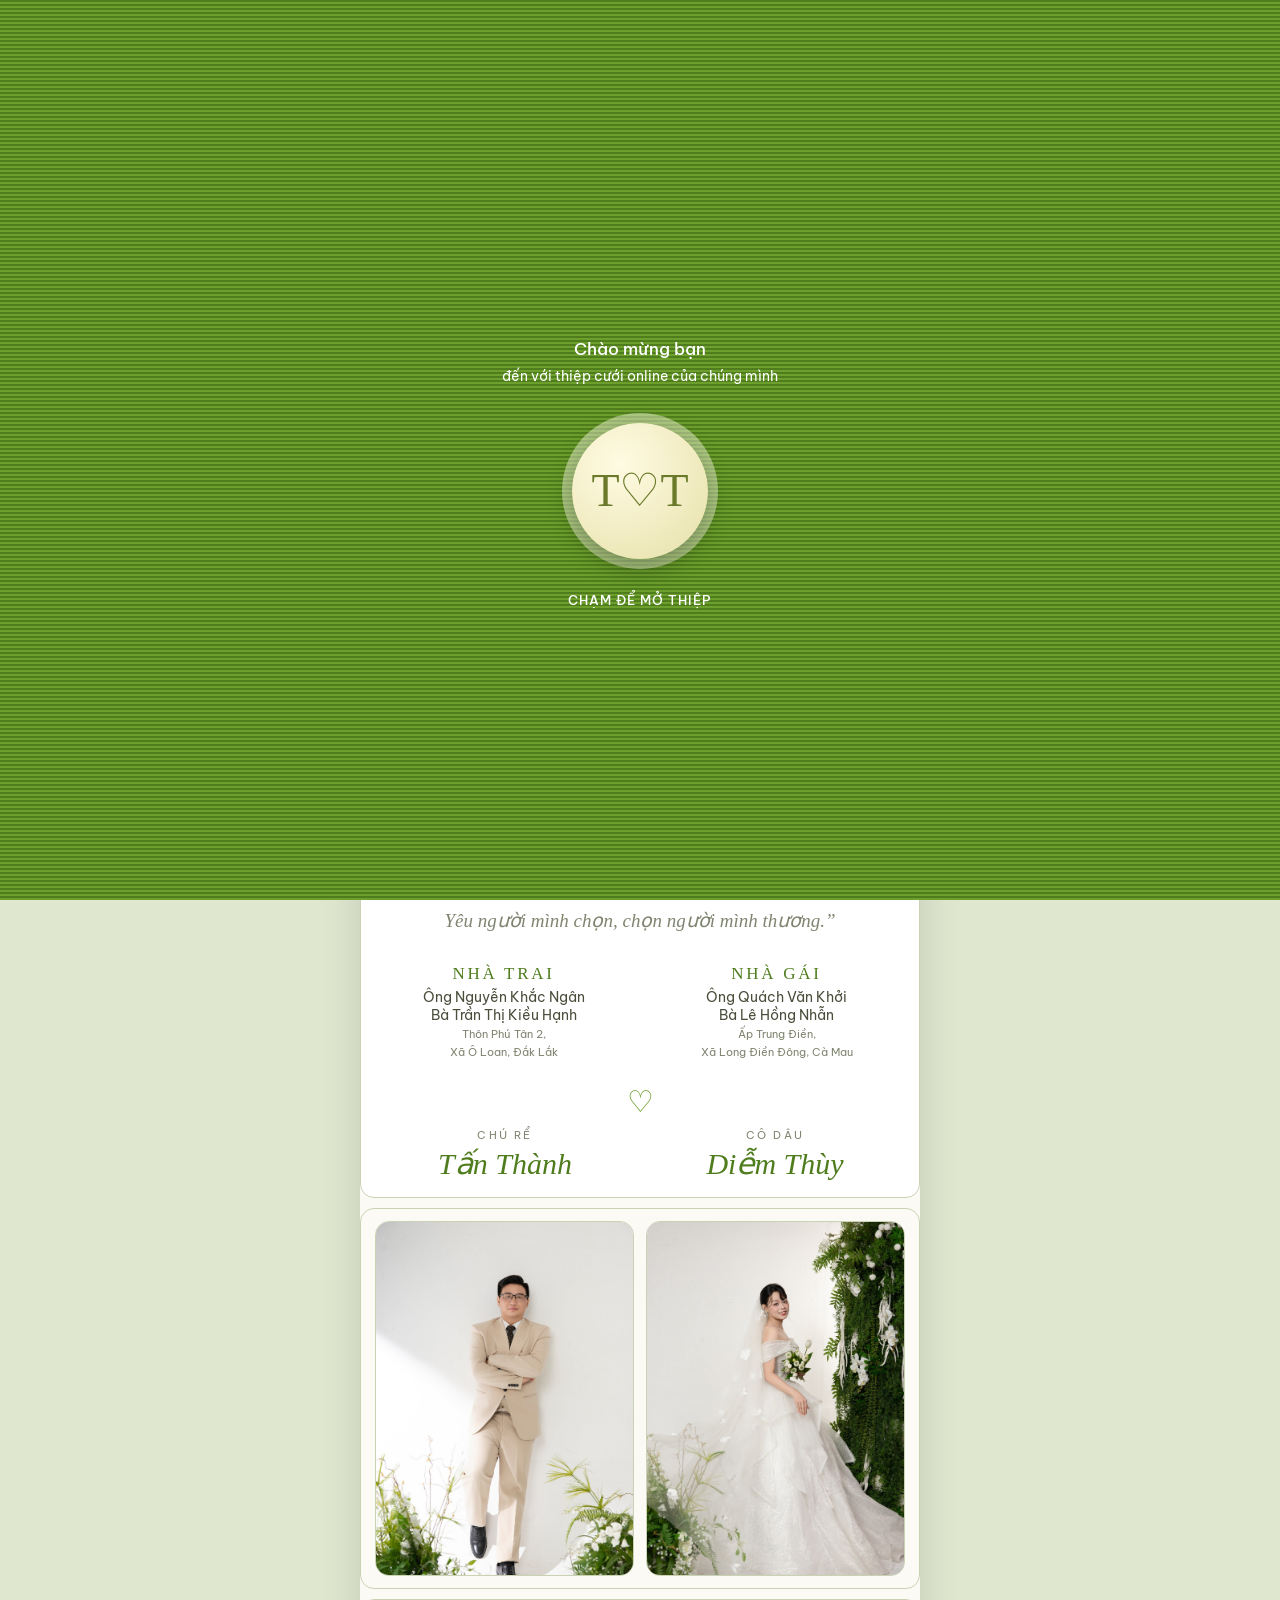
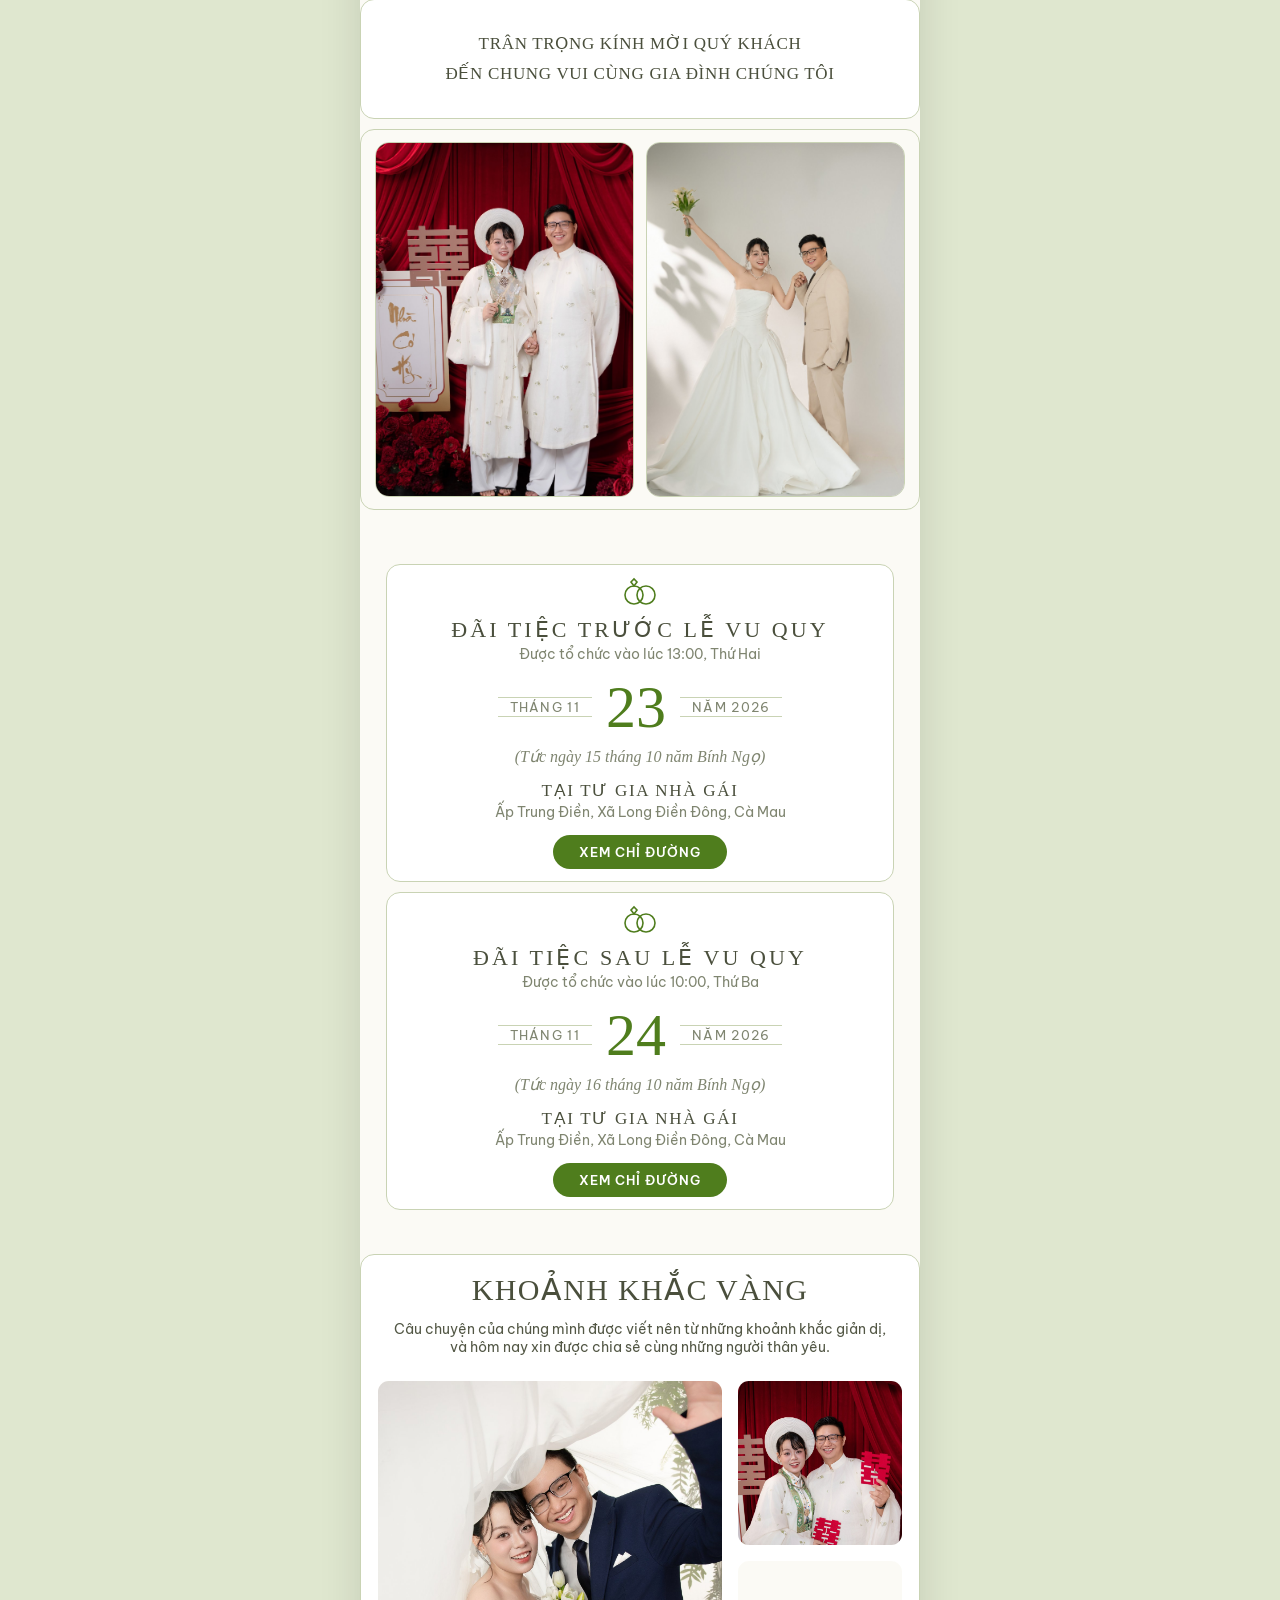
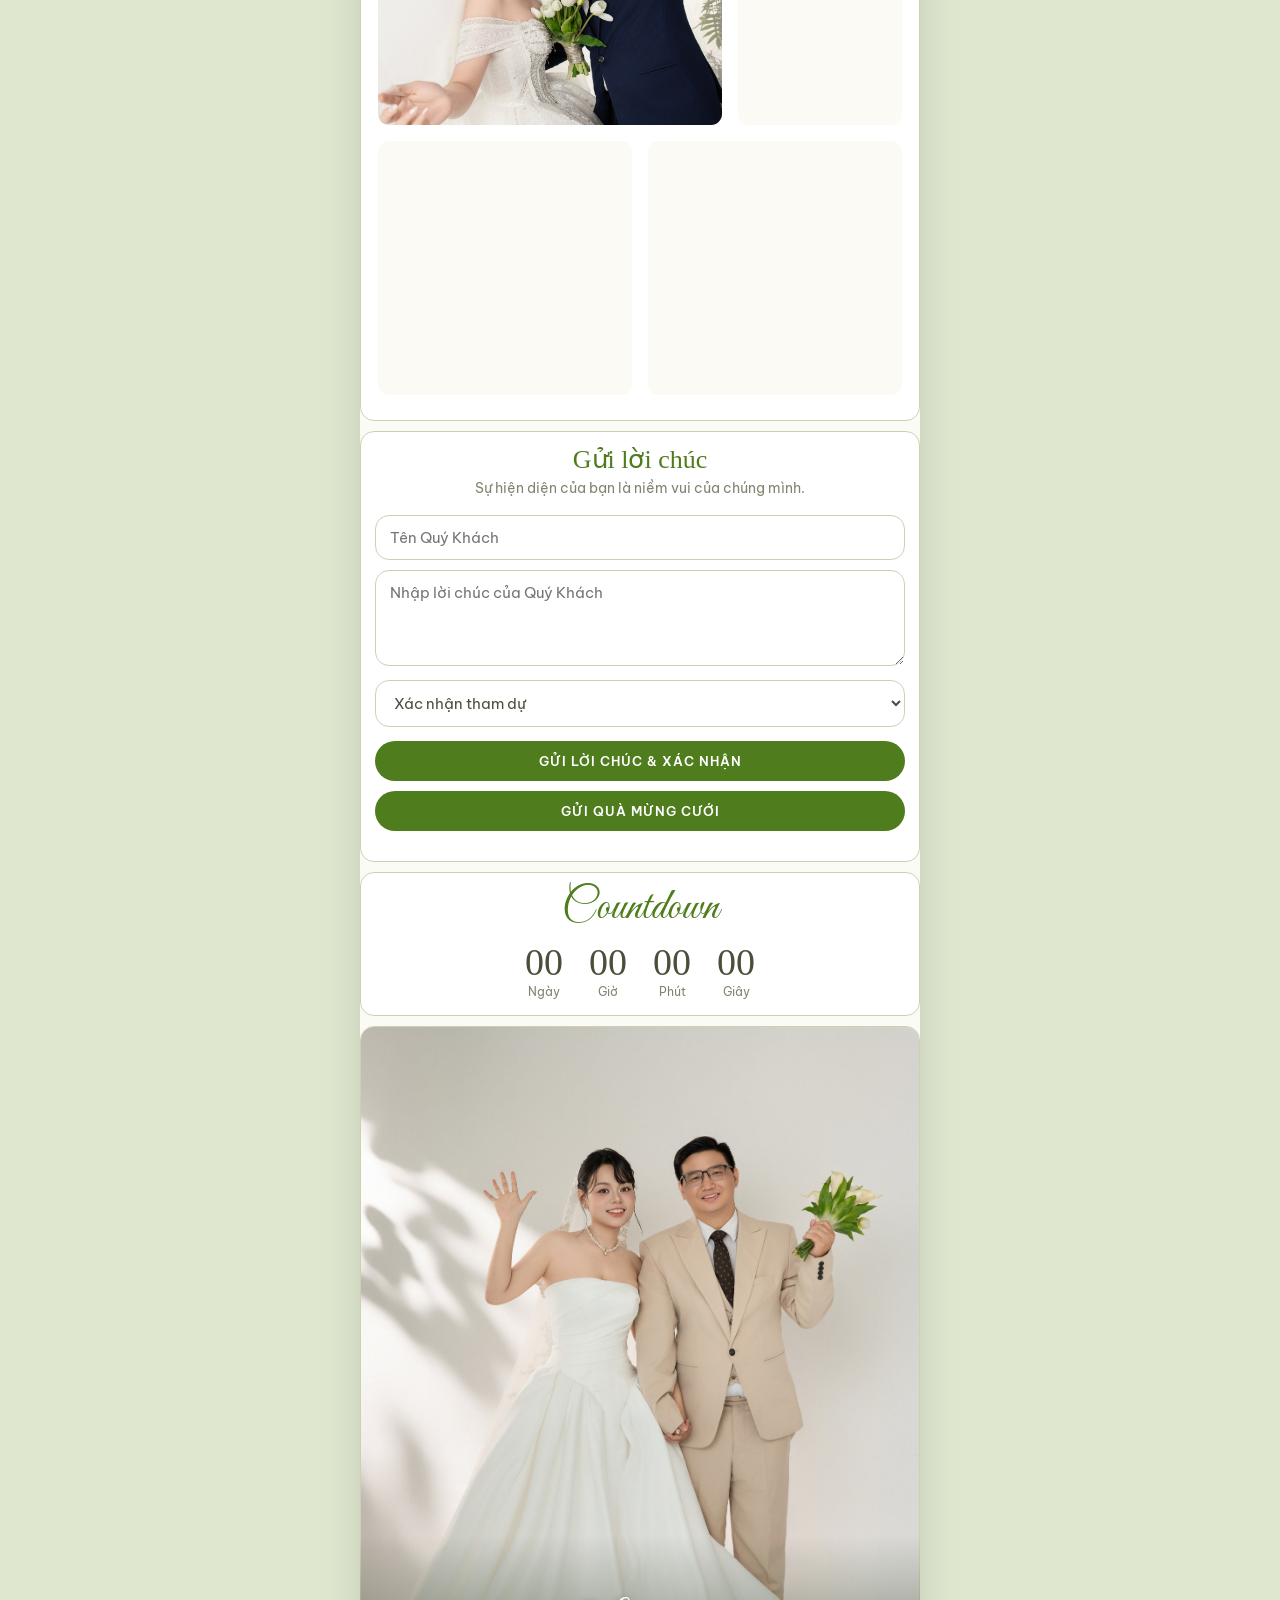
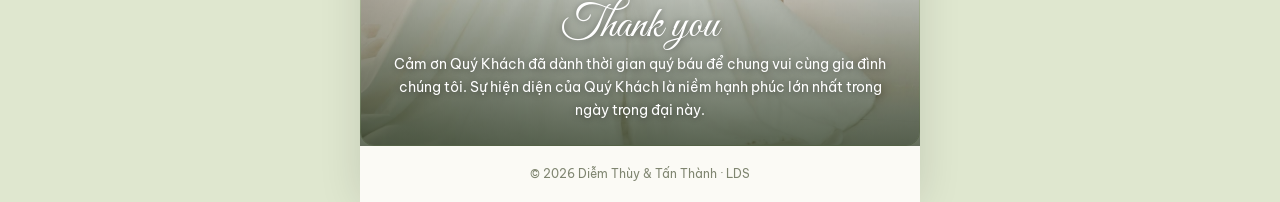
<file: index_old4.html>
<!DOCTYPE html>
<html lang="vi">
<head>
<meta charset="utf-8">
<meta name="viewport" content="width=device-width, initial-scale=1, viewport-fit=cover">
<meta name="theme-color" content="#6c9f2c">
<title>Diễm Thùy &amp; Tấn Thành Wedding</title>
<meta name="description" content="Trân trọng kính mời bạn đến chung vui cùng gia đình Diễm Thùy &amp; Tấn Thành · 24 &amp; 28.11.2026">
<!-- Thay TEN-MIEN bằng địa chỉ trang thật để Zalo/Facebook hiện ảnh xem trước (ảnh nên ~1200x630) -->
<meta property="og:type" content="website">
<meta property="og:title" content="Thiệp cưới Diễm Thùy &amp; Tấn Thành">
<meta property="og:description" content="Trân trọng kính mời bạn đến chung vui · 24 &amp; 28.11.2026">
<meta property="og:image" content="https://ntthanhpy.github.io/thuy-thanh-wedding-invitation/assets/images/cover.jpg">
<link rel="preload" as="image" href="assets/images/cover.jpg">
<link href="https://fonts.googleapis.com/css2?family=Be+Vietnam+Pro:wght@400;500;600&family=Cormorant+Garamond:ital,wght@0,400;0,500;0,600;1,400&family=Great+Vibes&display=swap" rel="stylesheet">
<link href="https://fonts.googleapis.com/css2?family=Bodoni+Moda:ital,opsz,wght@0,6..96,400..700;1,6..96,400..700&family=Great+Vibes&display=swap" rel="stylesheet">
<link rel="stylesheet" href="assets/css/style.css">
</head>
<body class="lock">

<div id="curtain">
  <div class="h l"></div><div class="h r"></div>
  <button id="seal" aria-label="Mở thiệp cưới">T♡T</button>
  <div class="hint">Chạm để mở thiệp</div>
</div>

<button id="musicBtn" class="music-btn" aria-label="Bật hoặc tắt nhạc">🔇</button>

<div class="wrap">
  <header class="hero">
    <div class="ph" data-p="cover" data-l="Ảnh bìa"></div>
    <div class="ov"><div class="sc">Wedding</div><h1>DIỄM THÙY<br>TẤN THÀNH</h1><p>24 &amp; 28.11.2026</p></div>
  </header>

  <section class="sec rv">
    <p class="q">“Hôn nhân là chuyện cả đời,<br>Yêu người mình chọn, chọn người mình thương.”</p>
    <div class="gw" id="gw" hidden>Trân trọng kính mời<b id="guest"></b></div>
    <div class="par">
      <div><h3>Nhà trai</h3><p>Ông Nguyễn Khắc Ngân<br>Bà Trần Thị Kiều Hạnh<br><small>Thôn Phú Tân 2,<br>Xã Ô Loan, Đắk Lắk</small></p></div>
      <div><h3>Nhà gái</h3><p>Ông Quách Văn Khởi<br>Bà Lê Hồng Nhẫn<br><small>Ấp Trung Điền,<br>Xã Long Điền Đông, Cà Mau</small></p></div>
    </div>
    <div class="heart">♡</div>
    <div class="duo"><div><small>CHÚ RỂ</small><i>Tấn Thành</i></div><div><small>CÔ DÂU</small><i>Diễm Thùy</i></div></div>
  </section>

  <div class="frame rv"><div class="ph r34" data-p="groom" data-l="Chú rể"></div><div class="ph r34" data-p="bride" data-l="Cô dâu"></div></div>

  <section class="sec rv"><p class="msg">Trân trọng kính mời quý khách<br>đến chung vui cùng gia đình chúng tôi</p></section>

  <div class="frame rv"><div class="ph r34" data-p="m1" data-l="Ảnh 1"></div><div class="ph r34" data-p="m2" data-l="Ảnh 2"></div></div>

  <section class="sec" id="events"></section>

  <section class="gold rv">
    <h2>KHOẢNH KHẮC VÀNG</h2>
    <p>Câu chuyện của chúng mình được viết nên từ những khoảnh khắc giản dị, và hôm nay xin được chia sẻ cùng những người thân yêu.</p>
    <div class="mos">
      <div class="ph a" data-p="g1" data-l="Ảnh 1"></div><div class="ph b" data-p="g2" data-l="Ảnh 2"></div><div class="ph c" data-p="g3" data-l="Ảnh 3"></div>
      <div class="ph d" data-p="g4" data-l="Ảnh 4"></div><div class="ph e" data-p="g5" data-l="Ảnh 5"></div>
    </div>
  </section>

  <!-- <section class="album">
    <div class="cdt rv" style="margin:34px 0 14px"></div>
    <div id="album"></div>
  </section> -->

  <section class="sec rsvp rv">
    <h2>Gửi lời chúc</h2>
    <p>Sự hiện diện của bạn là niềm vui của chúng mình.</p>
    <input class="in" id="nm" placeholder="Tên Quý Khách" aria-label="Tên Quý Khách" autocomplete="name">
    <textarea class="in" id="ws" placeholder="Nhập lời chúc của Quý Khách" aria-label="Lời chúc"></textarea>
    <select class="in" id="at" aria-label="Xác nhận tham dự">
      <option value="">Xác nhận tham dự</option>
      <option>Mình sẽ đến dự</option>
      <option>Rất tiếc, mình không thể đến</option>
      <option>Mình chưa chắc chắn</option>
    </select>
    <button class="btn" id="send">Gửi lời chúc &amp; xác nhận</button>
    <button class="btn" id="gift-open" style="margin-top:10px">Gửi quà mừng cưới</button>
    <div class="wishes" id="wl"></div>
  </section>

  <section class="sec rv" style="padding-top:8px">
    <div class="cdt">Countdown</div>
    <div class="cd" id="cd"><div><b>00</b>Ngày</div><div><b>00</b>Giờ</div><div><b>00</b>Phút</div><div><b>00</b>Giây</div></div>
    <p class="cdl" id="cdl"></p>
  </section>

  <section class="ty">
    <div class="ph" data-p="ty" data-l="Ảnh cảm ơn"></div>
    <div class="t"><span class="sc">Thank you</span>Cảm ơn Quý Khách đã dành thời gian quý báu để chung vui cùng gia đình chúng tôi. Sự hiện diện của Quý Khách là niềm hạnh phúc lớn nhất trong ngày trọng đại này.</div>
  </section>
  <footer>© 2026 Diễm Thùy &amp; Tấn Thành · LDS</footer>
</div>

<dialog id="gift">
  <h2 class="serif">Hộp mừng cưới</h2>
  <div class="bk"><b>Chú rể · Tấn Thành</b>Techcombank · 2010200078<br><button class="btn cp" data-c="2010200078">Sao chép số tài khoản</button></div>
  <div class="bk"><b>Cô dâu · Diễm Thùy</b>Vietcombank · 1027364415<br><button class="btn cp" data-c="1027364415">Sao chép số tài khoản</button>
    <img src="assets/images/vietqr.png" alt="Mã VietQR mừng cưới" loading="lazy"></div>
  <button class="btn sm" id="gift-close">Đóng</button>
</dialog>

<div id="lb" hidden role="dialog" aria-label="Xem ảnh"><button class="x" aria-label="Đóng">✕</button><button class="pv" aria-label="Ảnh trước">‹</button><img alt="Ảnh cưới Tấn Thành và Diễm Thùy"><button class="nx" aria-label="Ảnh sau">›</button></div>
<div class="toast" id="toast" role="status"></div>

<script src="assets/js/main.js"></script>
</body>
</html>
</file>
<file: assets/css/style.css>
/* Thiệp cưới Tấn Thành & Diễm Thùy */
:root{--g:#6c9f2c;--g2:#4f7d1d;--bg:#fbfaf5;--out:#dfe7cf;--ink:#4a4f3c;--soft:#7f8570;--line:#c9d3b4;--card:#fff;--p1:#e4ecd3;--p2:#b5cc8c;box-sizing:border-box;padding-top:env(safe-area-inset-top,0px);padding-bottom:env(safe-area-inset-bottom,0px);color-scheme:light}
@media(prefers-color-scheme:dark){:root:not([data-theme="light"]){--g:#7fb03d;--g2:#5a8a22;--bg:#171d13;--out:#0d110a;--ink:#e7ead9;--soft:#a5ab92;--line:#38452d;--card:#1f281a;--p1:#2c3a22;--p2:#476a2a;color-scheme:dark}}
:root[data-theme="dark"]{--g:#7fb03d;--g2:#5a8a22;--bg:#171d13;--out:#0d110a;--ink:#e7ead9;--soft:#a5ab92;--line:#38452d;--card:#1f281a;--p1:#2c3a22;--p2:#476a2a;color-scheme:dark}
html{scroll-padding-top:env(safe-area-inset-top,0px);scroll-behavior:smooth}
*{box-sizing:border-box}
body{margin:0;background:var(--out);color:var(--ink);font:400 15px/1.7 'Be Vietnam Pro',system-ui,sans-serif}
body.lock{overflow:hidden}
.wrap{max-width:560px;margin:0 auto;background:var(--bg);overflow:hidden;box-shadow:0 0 40px rgba(0,0,0,.12)}
.serif,h1,h2,h3{font-family:'Playfair Display',Georgia,serif;font-weight:500}
.sc{font:400 64px/1 'Great Vibes',cursive}
/* curtain */
#curtain{position:fixed;inset:0;z-index:50}
.h{position:absolute;top:0;bottom:0;width:50%;background:repeating-linear-gradient(0deg,var(--g) 0 2px,var(--g2) 2px 4px);transition:transform 1.2s cubic-bezier(.7,0,.2,1)}
.h.l{left:0}.h.r{right:0}
.open .l{transform:translateX(-101%)}.open .r{transform:translateX(101%)}
/* Seal monogram: Forum letters, centered heart, safely fitted inside 136px circle */
#seal{
  position:absolute;
  left:50%;top:50%;
  width:136px;height:136px;
  margin:-68px;
  padding:14px;
  display:flex;
  align-items:center;
  justify-content:center;
  border:0;
  border-radius:50%;
  background:radial-gradient(circle at 35% 30%,#fffbe3,#e6e0a8);
  color:#6a7a2a;
  font:400 46px/1 'Forum',Georgia,serif;
  text-align:center;
  overflow:hidden;
  box-shadow:0 8px 24px rgba(0,0,0,.3),0 0 0 10px rgba(255,255,230,.45);
  cursor:pointer;
  transition:.6s;
  animation:pl 2.2s infinite;
}
#seal .seal-monogram{
  display:inline-flex;
  align-items:center;
  justify-content:center;
  gap:3px;
  max-width:100%;
  flex-shrink:0;
  white-space:nowrap;
  line-height:1;
}
#seal .seal-letter{
  font:400 46px/1 'Forum',Georgia,serif;
}
#seal .seal-heart{
  font:400 27px/1 Georgia,serif;
  transform:translateY(-1px);
}
.open #seal,.open .hint{opacity:0;transform:scale(1.6)}
.hint{position:absolute;left:0;right:0;top:calc(50% + 100px);text-align:center;color:#fff;font:500 14px 'Be Vietnam Pro',sans-serif;letter-spacing:.14em;text-transform:uppercase;transition:.5s}
@keyframes pl{50%{transform:scale(1.07)}}
/* music */
.music-btn{position:fixed;z-index:40;right:14px;top:calc(14px + env(safe-area-inset-top,0px));width:42px;height:42px;border:0;border-radius:50%;background:rgba(79,125,29,.9);color:#fff;font-size:18px;line-height:1;cursor:pointer;box-shadow:0 2px 10px rgba(0,0,0,.25)}
.music-btn.on{animation:spin 6s linear infinite}
@keyframes spin{to{transform:rotate(360deg)}}
/* photos */
.ph{background:linear-gradient(160deg,var(--p1),var(--p2));background-size:cover;background-position:center;display:grid;place-items:center;color:rgba(255,255,255,.9);font:italic 16px 'Playfair Display',serif;min-height:100%}
.ph::before{content:"♡ " attr(data-l)}
.ph.has::before{display:none}
.r34{aspect-ratio:3/4}
/* hero */
.hero{position:relative;height:100vh;height:min(100svh,860px);min-height:560px;overflow:hidden}
.hero .ph{position:absolute;inset:0;background-position:center top}
.ov{position:absolute;left:0;right:0;bottom:0;padding:110px 20px 30px;text-align:center;color:#fff;background:linear-gradient(transparent,rgba(20,35,10,.6));text-shadow:0 1px 8px rgba(0,0,0,.35)}
.ov h1{font-size:25px;line-height:1.65;letter-spacing:.14em;margin:4px 0}
.ov p{margin:0;letter-spacing:.12em}
/* sections */
.sec{padding:44px 26px;text-align:center}
.q{font:italic 400 19px/1.7 'Playfair Display',serif;color:var(--soft);margin:0 0 26px}
.gw{margin:0 0 26px;font-size:13px;letter-spacing:.12em;text-transform:uppercase;color:var(--soft)}
.gw b{display:block;font:500 28px 'Playfair Display',serif;letter-spacing:.04em;text-transform:none;color:var(--g2)}
.par{display:grid;grid-template-columns:1fr 1fr;gap:16px;text-align:center;font-size:13.5px}
.par > div {display: flex; flex-direction: column; align-items: center;}
.par h3{font-size:17px;letter-spacing:.16em;text-transform:uppercase;margin:0 0 4px;color:var(--g2)}
.par p{margin:0}.par small{color:var(--soft)}
.heart{font-size:30px;color:var(--g);margin:22px 0 8px}
.duo{display:grid;grid-template-columns:1fr 1fr;gap:10px}
.duo small{display:block;letter-spacing:.2em;font-size:11px;color:var(--soft)}
.duo i{font:italic 400 clamp(22px,5.4vw,30px)/1.45 'Playfair Display',Georgia,serif;color:var(--g2)}
.frame{background:var(--g);padding:12px;display:grid;grid-template-columns:1fr 1fr;gap:12px}
.msg{font:500 17px/1.75 'Playfair Display',Georgia,serif;letter-spacing:.04em;text-transform:uppercase}
.ev{margin-bottom:34px}.ev:last-child{margin-bottom:0}
.ring{width:44px;height:30px;color:var(--g2);margin-bottom:6px}
.ev h2{font-size:22px;letter-spacing:.14em;text-transform:uppercase;margin:0}
.ev .s{color:var(--soft);font-size:13.5px;margin:2px 0 14px}
.dr{display:flex;align-items:center;justify-content:center;gap:14px}
.dr span{border-block:1px solid var(--line);padding:1px 12px;font-size:13px;letter-spacing:.1em;color:var(--soft)}
.dr b{font:400 60px/1 'Playfair Display',serif;color:var(--g2)}
.lun{font:italic 400 16px 'Playfair Display',serif;color:var(--soft);margin:10px 0 14px}
.ev h3{font-size:17px;letter-spacing:.1em;text-transform:uppercase;margin:0}
.ev .ad{font-size:13.5px;color:var(--soft);margin:2px 0 14px}
.btn{display:block;width:100%;border:0;border-radius:999px;padding:12px 18px;background:var(--g2);color:#fff;font:600 12.5px 'Be Vietnam Pro',sans-serif;letter-spacing:.08em;text-transform:uppercase;text-align:center;text-decoration:none;cursor:pointer}
.btn.sm{display:inline-block;width:auto;padding:9px 26px}
.btn:hover{filter:brightness(1.08)}
.btn:disabled{opacity:.6;cursor:default}
.gold{background:var(--g);padding:40px 16px 16px;color:#fff;text-align:center}
.gold h2{font-size:30px;line-height:1.5;letter-spacing:.045em;margin:0}.gold h2 i{font:400 34px 'Great Vibes',cursive;margin:0 4px}
.gold p{font-size:13.5px;margin:8px 10px 22px;opacity:.95}
.mos{display:grid;grid-template-columns:repeat(6,1fr);grid-auto-rows:80px;gap:10px;margin-bottom:10px}
.mos .a{grid-column:span 4;grid-row:span 4}.mos .b,.mos .c{grid-column:span 2;grid-row:span 2}.mos .d,.mos .e{grid-column:span 3;grid-row:span 3}
.mos>.ph{background-position:50% 15%}.mos .c{background-position:50% 8%} /* chỉnh số thứ hai: 0% = sát đỉnh ảnh, 100% = sát đáy, để giữ khuôn mặt trong khung */
.mos .ph{border:3px solid var(--card)}
/* album + lightbox */
.cdt{font:400 44px 'Great Vibes',cursive;color:var(--g2);text-align:center}
.album{padding:8px 12px 40px}
#album{columns:2;column-gap:8px}
#album img{width:100%;display:block;margin:0 0 8px;border-radius:6px;background:var(--p1);cursor:zoom-in;break-inside:avoid}
#lb{position:fixed;inset:0;z-index:70;background:rgba(8,14,4,.93);display:flex;align-items:center;justify-content:center}
#lb[hidden]{display:none}
#lb img{max-width:100%;max-height:88vh;max-height:88svh;object-fit:contain}
#lb button{position:absolute;border:0;background:rgba(255,255,255,.16);color:#fff;width:44px;height:44px;border-radius:50%;font-size:22px;line-height:1;cursor:pointer}
#lb .x{top:calc(14px + env(safe-area-inset-top,0px));right:14px}
#lb .pv{left:10px;top:50%;margin-top:-22px}#lb .nx{right:10px;top:50%;margin-top:-22px}
/* rsvp */
.rsvp{text-align:left}
.rsvp h2{text-align:center;font-size:26px;margin:0 0 4px;color:var(--g2)}
.rsvp>p{text-align:center;color:var(--soft);font-size:13.5px;margin:0 0 18px}
.in{width:100%;margin-bottom:10px;padding:12px 14px;border:1px solid var(--line);border-radius:14px;background:var(--card);color:var(--ink);font:400 14.5px 'Be Vietnam Pro',sans-serif}
.in:focus,.btn:focus-visible,#seal:focus-visible,.music-btn:focus-visible{outline:2px solid var(--g);outline-offset:2px}
textarea.in{min-height:96px;resize:vertical}
.rsvp .btn{margin-top:4px}
.wishes{margin-top:18px;display:grid;gap:8px}
.wishes div{background:var(--card);border:1px solid var(--line);border-radius:14px;padding:10px 14px;font-size:13.5px}
.wishes b{display:block;color:var(--g2)}
.cd{display:flex;justify-content:center;gap:26px;margin-top:6px}
.cd div{font-size:12px;color:var(--soft)}
.cd b{display:block;font:400 38px/1.1 'Playfair Display',serif;color:var(--ink)}
.cdl{font-size:12.5px;color:var(--soft);margin:4px 0 0}
.ty{position:relative;height:720px}
.ty .ph{position:absolute;inset:0}
.ty .t{position:absolute;inset:auto 0 0;padding:70px 22px 24px;color:#fff;text-align:center;font-size:13.5px;background:linear-gradient(transparent,rgba(20,35,10,.65));text-shadow:0 1px 6px rgba(0,0,0,.4)}
.t .sc{font-size:44px;display:block;margin-bottom:4px}
footer{text-align:center;font-size:12px;color:var(--soft);padding:18px}
/* gift dialog */
dialog{border:0;border-radius:22px;padding:26px 24px;max-width:340px;width:calc(100% - 40px);max-height:92vh;overflow:auto;background:var(--card);color:var(--ink);text-align:center}
dialog::backdrop{background:rgba(10,20,5,.6)}
dialog h2{margin:0 0 12px;color:var(--g2)}
.bk{border:1px dashed var(--line);border-radius:14px;padding:12px;margin-bottom:10px;font-size:13.5px}
.bk b{display:block}
.bk .btn{margin-top:8px;padding:7px 18px;font-size:11.5px}
.bk img{width:100%;margin-top:10px;border-radius:12px;background:#fff}
.toast{position:fixed;left:50%;bottom:calc(24px + env(safe-area-inset-bottom,0px));transform:translate(-50%,30px);background:var(--g2);color:#fff;padding:10px 20px;border-radius:999px;font-size:13.5px;opacity:0;pointer-events:none;transition:.4s;z-index:80;white-space:nowrap}
.toast.on{opacity:1;transform:translate(-50%,0)}
.js .rv{opacity:0;transform:translateY(26px);transition:opacity .9s,transform .9s}
.js .rv.in{opacity:1;transform:none}
@media(prefers-reduced-motion:reduce){.js .rv{opacity:1;transform:none;transition:none}#seal,.music-btn.on{animation:none}.h{transition:none}html{scroll-behavior:auto}}

/* Golden Hour: 5 ảnh lần lượt hiện từ trên xuống khi cuộn tới */
.js .gold .mos>.ph{opacity:0;transform:translateY(24px) scale(.95);clip-path:inset(0 0 100% 0 round 6px);transition:opacity .8s ease,transform 1.1s cubic-bezier(.2,.7,.2,1),clip-path 1.1s cubic-bezier(.2,.7,.2,1)}
.js .gold.in .mos>.ph{opacity:1;transform:none;clip-path:inset(0 round 6px)}
.js .gold.in .mos>.ph.a{transition-delay:.15s}
.js .gold.in .mos>.ph.b{transition-delay:.4s}
.js .gold.in .mos>.ph.c{transition-delay:.6s}
.js .gold.in .mos>.ph.d{transition-delay:.85s}
.js .gold.in .mos>.ph.e{transition-delay:1.05s}
@media(prefers-reduced-motion:reduce){.js .gold .mos>.ph{opacity:1;transform:none;clip-path:none;transition:none}}

/* Ảnh chuyển động nhẹ khi xuất hiện; hover chỉ áp dụng cho thiết bị có chuột. */
.ph.has{position:relative;overflow:hidden}
.ph.has>img{position:absolute;inset:0;width:100%;height:100%;object-fit:cover;object-position:center;transform:scale(1.07) translateY(3%);opacity:0;transition:transform 1.25s cubic-bezier(.2,.7,.2,1),opacity 1s ease}
.ph.has.photo-reveal.in>img{opacity:1;transform:scale(1) translateY(0)}
.hero .ph.has>img{object-position:center top}
.mos>.ph.has>img{object-position:50% 15%}
.mos>.ph.c.has>img{object-position:50% 8%}
@media(hover:hover) and (pointer:fine){
  .ph.has.photo-reveal.in:hover>img{transform:scale(1.09);filter:saturate(1.08)}
}
.auto-scroll-btn{position:fixed;z-index:40;right:14px;top:calc(64px + env(safe-area-inset-top,0px));border:1px solid rgba(255,255,255,.45);border-radius:999px;padding:9px 12px;background:rgba(79,125,29,.94);color:white;font:600 12px 'Be Vietnam Pro',sans-serif;cursor:pointer;box-shadow:0 2px 10px rgba(0,0,0,.18)}
.auto-scroll-btn[hidden]{display:none}
.auto-scroll-btn:focus-visible{outline:2px solid var(--g);outline-offset:2px}
@media(prefers-reduced-motion:reduce){.ph.has>img,.ph.has.photo-reveal.in>img{opacity:1;transform:none;transition:none}}

/* Dán đoạn này vào CUỐI assets/css/style.css.
   Giữ nền khung và nền chờ ảnh cùng màu nền thiệp khi ảnh xuất hiện. */
.frame{background:var(--bg,#fbfaf5)}
.frame .ph.has,.mos>.ph.has{background:var(--bg,#fbfaf5)}

/* Language selector: accessible before and after opening the invitation. */
.language-switch{position:fixed;z-index:60;left:14px;top:calc(14px + env(safe-area-inset-top,0px));display:flex;gap:2px;padding:3px;border:1px solid rgba(255,255,255,.55);border-radius:999px;background:rgba(79,125,29,.95);box-shadow:0 2px 10px rgba(0,0,0,.18)}
.language-switch button{border:0;border-radius:999px;padding:7px 10px;background:transparent;color:#fff;font:600 12px 'Be Vietnam Pro',sans-serif;cursor:pointer}
.language-switch button[aria-pressed="true"]{background:#fff;color:#365b16}
.language-switch button:focus-visible{outline:2px solid #fff;outline-offset:2px}
</file>
